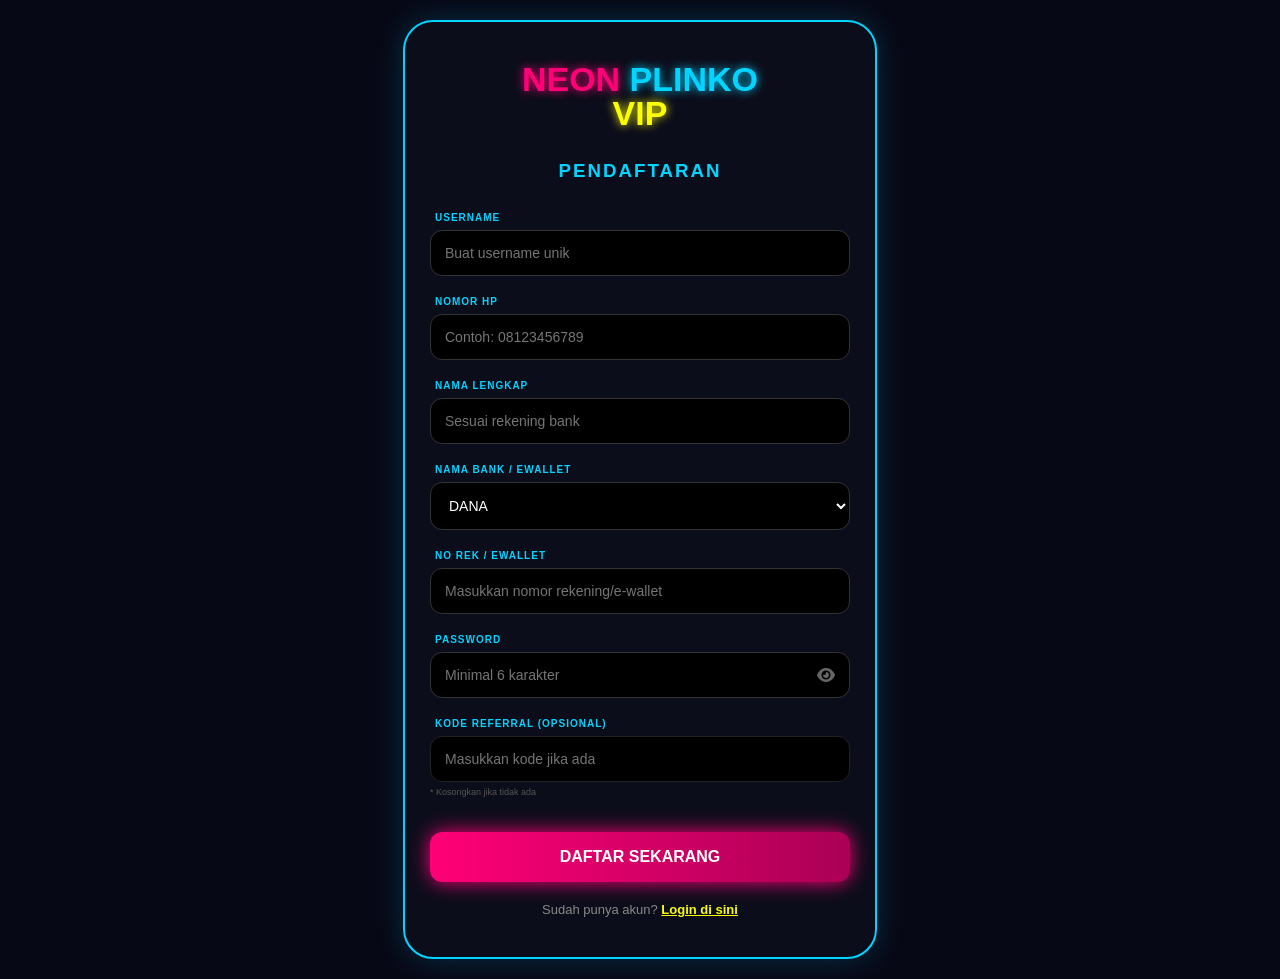
<file: index.html>
<!DOCTYPE html>
<html lang="id">
<head>
    <meta charset="UTF-8">
    <meta name="viewport" content="width=device-width, initial-scale=1.0">
    <title>NEON PLINKO VIP - AUTH</title>
    <link rel="stylesheet" href="https://cdnjs.cloudflare.com/ajax/libs/font-awesome/6.4.2/css/all.min.css">
    <style>
        :root { --pink: #ff0077; --blue: #00d4ff; --yellow: #fbff00; --bg: #070816; }
        body { background: var(--bg); color: white; font-family: 'Segoe UI', sans-serif; display: flex; justify-content: center; align-items: center; min-height: 100vh; margin: 0; padding: 20px; }
        
        .auth-card { 
            width: 100%; max-width: 420px; background: rgba(255, 255, 255, 0.02); 
            border: 2px solid var(--blue); border-radius: 30px; padding: 40px 25px;
            box-shadow: 0 0 30px rgba(0, 212, 255, 0.2); text-align: center;
        }

        .title { font-size: 34px; font-weight: 900; text-transform: uppercase; line-height: 1; margin-bottom: 30px; }
        .t-pink { color: var(--pink); text-shadow: 0 0 10px var(--pink); }
        .t-blue { color: var(--blue); text-shadow: 0 0 10px var(--blue); }
        .t-yellow { color: var(--yellow); text-shadow: 0 0 10px var(--yellow); }

        .form-group { margin-bottom: 15px; text-align: left; position: relative; }
        label { font-size: 10px; font-weight: 900; color: var(--blue); letter-spacing: 1px; margin-left: 5px; }
        
        input, select { 
            width: 100%; padding: 14px; background: #000; border: 1px solid #333; 
            border-radius: 12px; color: white; box-sizing: border-box; outline: none; 
            transition: 0.3s; font-size: 14px; margin-top: 5px;
        }
        input:focus { border-color: var(--pink); box-shadow: 0 0 10px rgba(255, 0, 119, 0.3); }

        .pass-wrapper { position: relative; }
        .toggle-pass { 
            position: absolute; right: 15px; top: 50%; transform: translateY(-50%); 
            color: #666; cursor: pointer; margin-top: 2px;
        }

        .btn-submit { 
            width: 100%; padding: 16px; background: linear-gradient(90deg, var(--pink), #aa0055); 
            border: none; border-radius: 12px; color: white; font-weight: 900; 
            cursor: pointer; text-transform: uppercase; margin-top: 20px; font-size: 16px;
            box-shadow: 0 0 20px var(--pink);
        }

        .switch-link { margin-top: 20px; font-size: 13px; color: #888; cursor: pointer; }
        .switch-link b { color: var(--yellow); text-decoration: underline; }

        .note { font-size: 9px; color: #555; margin-top: 5px; display: block; }
    </style>
</head>
<body>

    <div class="auth-card">
        <div class="title">
            <span class="t-pink">NEON</span> <span class="t-blue">PLINKO</span> <br> <span class="t-yellow">VIP</span>
        </div>

        <h3 id="form-label" style="color: var(--blue); margin-bottom: 25px; letter-spacing: 2px;">PENDAFTARAN</h3>

        <form id="main-form">
            <div class="form-group">
                <label>USERNAME</label>
                <input type="text" id="username" placeholder="Buat username unik" required>
            </div>

            <div id="extra-fields">
                <div class="form-group">
                    <label>NOMOR HP</label>
                    <input type="number" id="phone" placeholder="Contoh: 08123456789">
                </div>
                <div class="form-group">
                    <label>NAMA LENGKAP</label>
                    <input type="text" id="fullname" placeholder="Sesuai rekening bank">
                </div>
                <div class="form-group">
                    <label>NAMA BANK / EWALLET</label>
                    <select id="bank">
                        <option value="DANA">DANA</option>
                        <option value="OVO">OVO</option>
                        <option value="GOPAY">GOPAY</option>
                        <option value="BANK BCA">BANK BCA</option>
                        <option value="BANK BRI">BANK BRI</option>
                        <option value="BANK MANDIRI">BANK MANDIRI</option>
                    </select>
                </div>
                <div class="form-group">
                    <label>NO REK / EWALLET</label>
                    <input type="number" id="rekening" placeholder="Masukkan nomor rekening/e-wallet">
                </div>
            </div>

            <div class="form-group">
                <label>PASSWORD</label>
                <div class="pass-wrapper">
                    <input type="password" id="password" placeholder="Minimal 6 karakter" required>
                    <i class="fa-solid fa-eye toggle-pass" onclick="togglePassword()"></i>
                </div>
            </div>

            <div class="form-group" id="ref-group">
                <label>KODE REFERRAL (OPSIONAL)</label>
                <input type="text" id="referral_code" placeholder="Masukkan kode jika ada" style="border-color: #222;">
                <small class="note">* Kosongkan jika tidak ada</small>
            </div>

            <button type="button" class="btn-submit" onclick="processAuth()" id="btn-text">Daftar Sekarang</button>
        </form>

        <div class="switch-link" id="auth-switch" onclick="toggleMode()">
            Sudah punya akun? <b>Login di sini</b>
        </div>
    </div>

    <script src="global.js"></script>
    <script>
        let isLogin = false;

        function togglePassword() {
            const passInput = document.getElementById('password');
            const icon = document.querySelector('.toggle-pass');
            if (passInput.type === "password") {
                passInput.type = "text";
                icon.classList.replace('fa-eye', 'fa-eye-slash');
            } else {
                passInput.type = "password";
                icon.classList.replace('fa-eye-slash', 'fa-eye');
            }
        }

        function toggleMode() {
            isLogin = !isLogin;
            const extraFields = document.getElementById('extra-fields');
            const refGroup = document.getElementById('ref-group'); // Group referral
            const label = document.getElementById('form-label');
            const btnText = document.getElementById('btn-text');
            const switchLink = document.getElementById('auth-switch');

            if (isLogin) {
                extraFields.style.display = 'none';
                refGroup.style.display = 'none'; // Sembunyikan referral saat login
                label.innerText = "LOGIN MEMBER";
                btnText.innerText = "Masuk Sekarang";
                switchLink.innerHTML = "Belum punya akun? <b>Daftar Akun VIP</b>";
            } else {
                extraFields.style.display = 'block';
                refGroup.style.display = 'block'; // Tampilkan referral saat daftar
                label.innerText = "PENDAFTARAN";
                btnText.innerText = "Daftar Sekarang";
                switchLink.innerHTML = "Sudah punya akun? <b>Login di sini</b>";
            }
        }

        function processAuth() {
            const user = document.getElementById('username').value.trim();
            const pass = document.getElementById('password').value;
            const db = JSON.parse(localStorage.getItem('database_users') || "[]");

            if (user === "" || pass.length < 6) {
                alert("Username wajib diisi & Password minimal 6 karakter!");
                return;
            }

            if (isLogin) {
                // LOGIKA LOGIN
                const found = db.find(u => u.username === user && u.password === pass);
                if (found) {
                    localStorage.setItem('user_vip', found.username);
                    localStorage.setItem('user_session', found.username); // Untuk global.js
                    localStorage.setItem('full_name', found.fullname);
                    localStorage.setItem('bank_name', found.bank);
                    localStorage.setItem('acc_number', found.rekening);
                    alert("Login Berhasil! Selamat Datang.");
                    window.location.href = 'game.html';
                } else {
                    alert("Username atau Password salah!");
                }
            } else {
                // LOGIKA DAFTAR
                const phone = document.getElementById('phone').value.trim();
                const full = document.getElementById('fullname').value.trim();
                const bank = document.getElementById('bank').value;
                const rek = document.getElementById('rekening').value.trim();
                const refCode = document.getElementById('referral_code').value.trim();

                if (!phone || !full || !rek) {
                    alert("Harap lengkapi semua data pendaftaran!");
                    return;
                }

                if (db.some(u => u.username === user)) {
                    alert("Username sudah digunakan!");
                    return;
                }

                // SIMPAN KE DATABASE LOKAL
                const newUser = { 
                    username: user, 
                    password: pass, 
                    phone: phone, 
                    fullname: full, 
                    bank: bank, 
                    rekening: rek 
                };
                db.push(newUser);
                localStorage.setItem('database_users', JSON.stringify(db));

                // SESI AKTIF
                localStorage.setItem('user_vip', user);
                localStorage.setItem('user_session', user); // Digunakan reward.html
                localStorage.setItem('full_name', full);
                localStorage.setItem('bank_name', bank);
                localStorage.setItem('acc_number', rek);
                
                // PROSES REFERRAL JIKA DIISI
                if (refCode !== "" && typeof registerReferral === "function") {
                    registerReferral(user, refCode);
                }

                // Inisialisasi Saldo Permainan
                if(!localStorage.getItem('saldo_permainan')) {
                    localStorage.setItem('saldo_permainan', 0);
                }

                alert("Pendaftaran Berhasil!");
                window.location.href = 'game.html';
            }
        }
    </script>
</body>
</html>
</file>
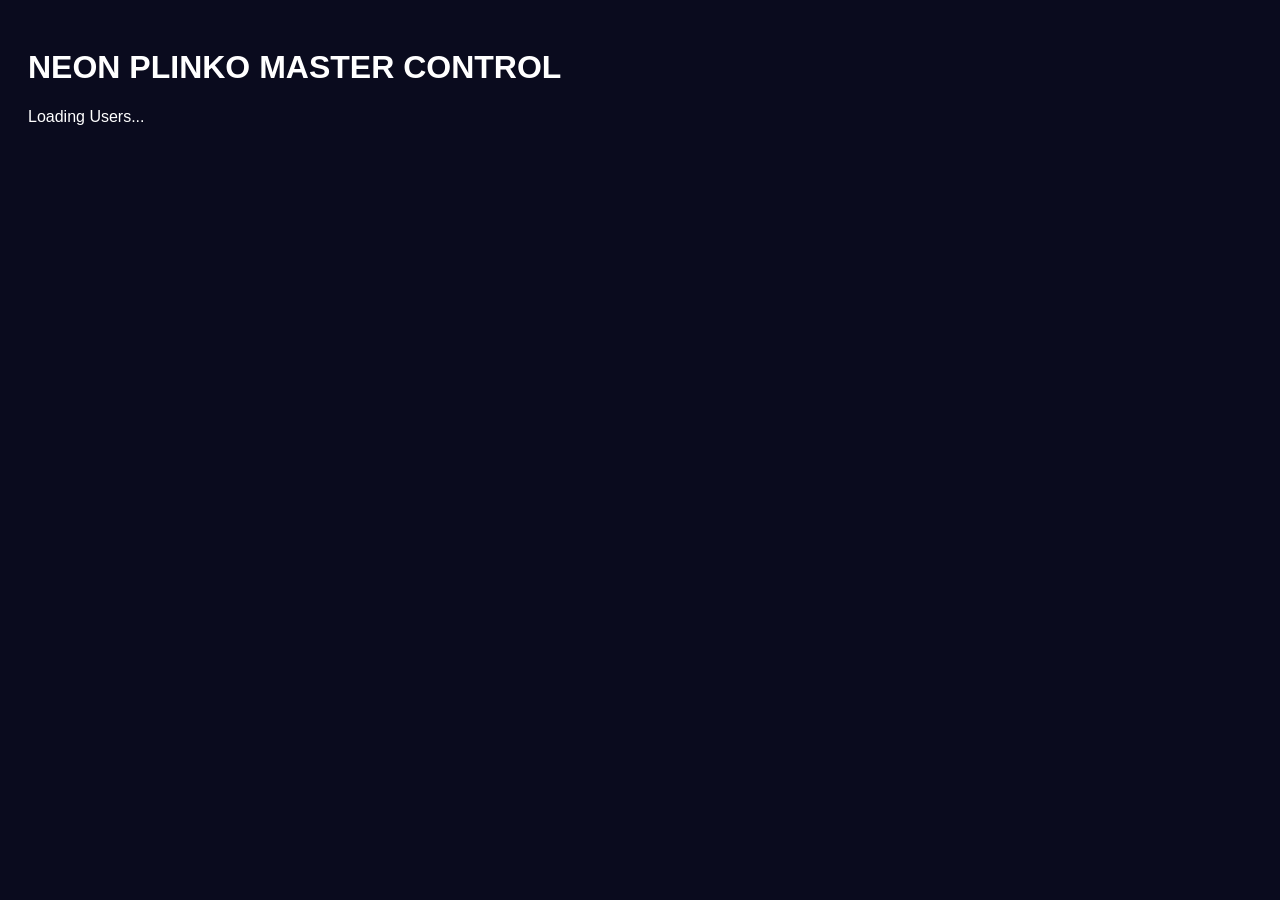
<file: admin.html>
<!DOCTYPE html>
<html>
<head>
    <title>MASTER CONTROL - NEON PLINKO</title>
    <style>
        body { background: #0a0b1e; color: white; font-family: sans-serif; padding: 20px; }
        .card { background: #161b33; border: 1px solid #00d4ff; padding: 15px; border-radius: 10px; margin-bottom: 10px; }
        .flex { display: flex; justify-content: space-between; align-items: center; }
        .status-online { color: #00ff00; font-weight: bold; }
        .status-offline { color: #ff0077; }
        input, button { padding: 8px; border-radius: 5px; border: none; }
        button { cursor: pointer; background: #00d4ff; color: black; font-weight: bold; }
        .btn-win { background: #fbff00; }
        .btn-msg { background: #ff0077; color: white; }
    </style>
</head>
<body>
    <h1>NEON PLINKO MASTER CONTROL</h1>
    <div id="user-list">Loading Users...</div>

    <script>
        const SCRIPT_URL = "https://script.google.com/macros/s/AKfycbwqQWXIJuVnkIxLvdu3kYiiRDVh7eyrsy-KU6rG1qtQClgfAzmMoclv2ULFZ_hRdE_qUg/exec",

        async function loadUsers() {
            const res = await fetch(SCRIPT_URL, {
                method: "POST",
                body: JSON.stringify({ action: "getAllUsers" })
            });
            const users = await res.json();
            const container = document.getElementById('user-list');
            container.innerHTML = "";

            users.forEach(u => {
                container.innerHTML += `
                    <div class="card">
                        <div class="flex">
                            <div>
                                <b>${u.username}</b> (${u.fullname}) <br>
                                <small>Saldo: IDR ${parseInt(u.saldo).toLocaleString()}</small> | 
                                <span class="${u.status === 'Online' ? 'status-online' : 'status-offline'}">${u.status}</span>
                            </div>
                            <div>
                                Winrate: <input type="number" step="0.1" id="wr-${u.username}" value="${u.winrate}" style="width:50px">
                                <button class="btn-win" onclick="setWinrate('${u.username}')">SET</button>
                            </div>
                        </div>
                        <hr style="border:0.1px solid #333">
                        <div class="flex">
                            <button onclick="approveTopup('${u.username}')">+ SALDO (TOPUP)</button>
                            <button class="btn-msg" onclick="sendGift('${u.username}')">KIRIM PESAN/HADIAH</button>
                        </div>
                    </div>
                `;
            });
        }

        async function setWinrate(user) {
            const val = document.getElementById('wr-'+user).value;
            await fetch(SCRIPT_URL, { method: "POST", body: JSON.stringify({ action: "setWinrate", username: user, winrate: val }) });
            alert("Winrate " + user + " diatur ke " + val);
        }

        async function approveTopup(user) {
            const jml = prompt("Masukkan jumlah Saldo yang akan dikirim ke " + user);
            if(jml) {
                await fetch(SCRIPT_URL, { method: "POST", body: JSON.stringify({ action: "approveTopup", username: user, jumlah: jml }) });
                alert("Saldo Terkirim!");
                loadUsers();
            }
        }

        async function sendGift(user) {
            const msg = prompt("Pesan untuk user:");
            const gift = prompt("Jumlah Saldo Hadiah (Isi 0 jika hanya pesan):");
            await fetch(SCRIPT_URL, { method: "POST", body: JSON.stringify({ action: "sendInbox", username: user, pesan: msg, hadiah: gift }) });
            alert("Pesan Terkirim!");
        }

        setInterval(loadUsers, 5000); // Auto Refresh tiap 5 detik untuk cek User Online
        loadUsers();
    </script>
</body>
</html>
</file>
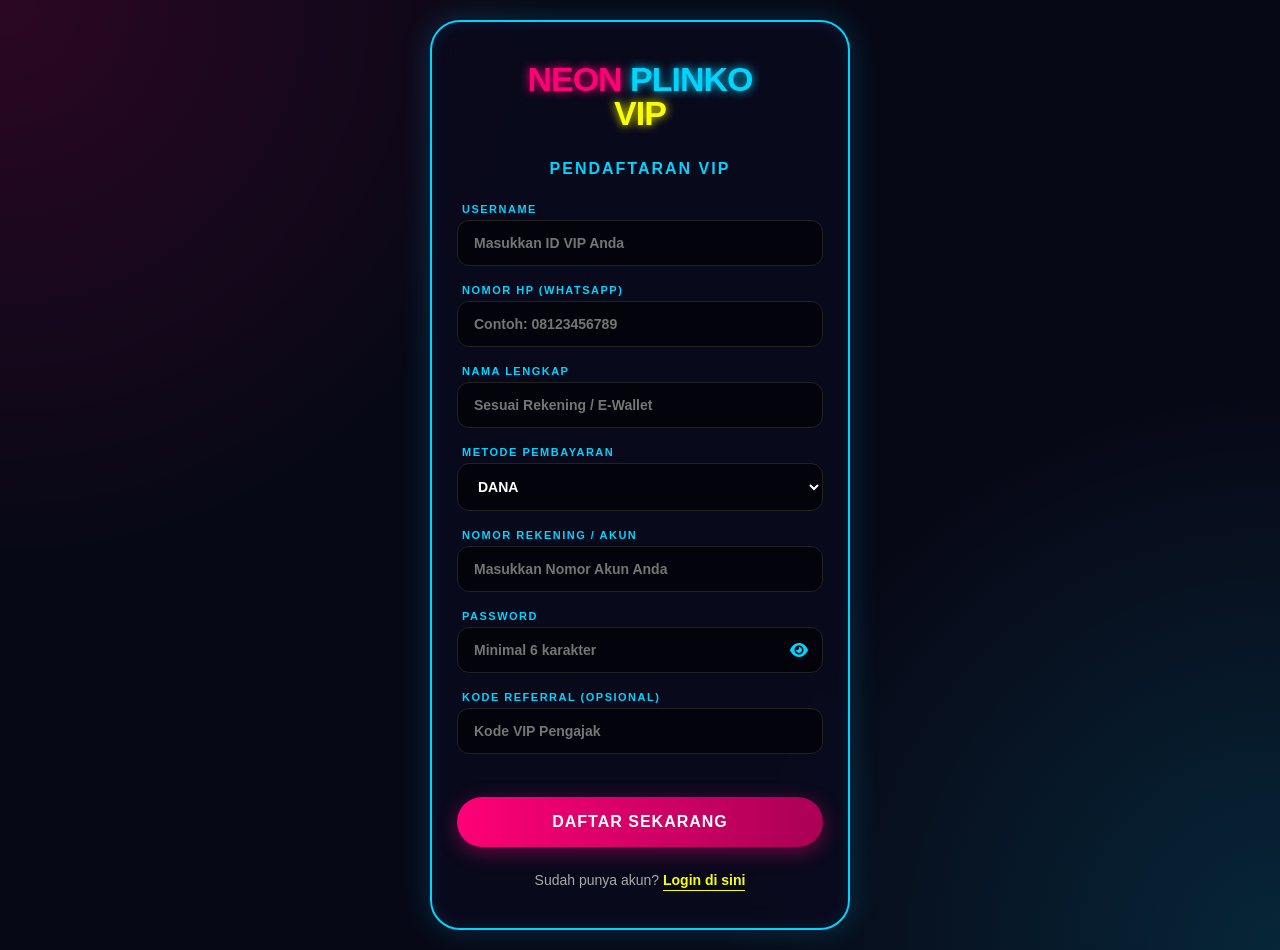
<file: auth.html>
<!DOCTYPE html>
<html lang="id">
<head>
    <meta charset="UTF-8">
    <meta name="viewport" content="width=device-width, initial-scale=1.0, maximum-scale=1.0, user-scalable=no">
    <title>NEON PLINKO VIP - AUTH</title>
    <link rel="stylesheet" href="https://cdnjs.cloudflare.com/ajax/libs/font-awesome/6.4.2/css/all.min.css">
    <style>
        :root { --pink: #ff0077; --blue: #00d4ff; --yellow: #fbff00; --bg: #070816; }
        
        * { box-sizing: border-box; -webkit-tap-highlight-color: transparent; }

        body { 
            background: var(--bg); 
            background-image: 
                radial-gradient(circle at 0% 0%, rgba(255, 0, 119, 0.15) 0%, transparent 35%),
                radial-gradient(circle at 100% 100%, rgba(0, 212, 255, 0.15) 0%, transparent 35%);
            color: white; 
            font-family: 'Segoe UI', Roboto, Helvetica, Arial, sans-serif; 
            display: flex; 
            justify-content: center; 
            align-items: center; 
            min-height: 100vh; 
            margin: 0; 
            padding: 20px; 
            overflow-x: hidden;
        }
        
        .auth-card { 
            width: 100%; 
            max-width: 420px; 
            background: rgba(10, 11, 30, 0.8); 
            border: 2px solid var(--blue); 
            border-radius: 30px; 
            padding: 40px 25px;
            box-shadow: 0 0 30px rgba(0, 212, 255, 0.2), inset 0 0 15px rgba(0, 212, 255, 0.1);
            text-align: center;
            backdrop-filter: blur(15px);
            animation: fadeIn 0.6s ease-out;
        }

        @keyframes fadeIn { from { opacity: 0; transform: translateY(20px); } to { opacity: 1; transform: translateY(0); } }

        .title { font-size: 34px; font-weight: 900; text-transform: uppercase; line-height: 1; margin-bottom: 30px; letter-spacing: -1px; }
        .t-pink { color: var(--pink); text-shadow: 0 0 10px var(--pink); }
        .t-blue { color: var(--blue); text-shadow: 0 0 10px var(--blue); }
        .t-yellow { color: var(--yellow); text-shadow: 0 0 10px var(--yellow); }

        .form-group { margin-bottom: 18px; text-align: left; position: relative; }
        label { font-size: 11px; font-weight: 900; color: var(--blue); letter-spacing: 1.5px; margin-left: 5px; text-transform: uppercase; display: block; margin-bottom: 5px; }
        
        input, select { 
            width: 100%; padding: 14px 16px; background: rgba(0, 0, 0, 0.6); border: 1px solid #222; 
            border-radius: 12px; color: white; outline: none; 
            transition: 0.3s; font-size: 14px; font-weight: 600;
        }
        input:focus { border-color: var(--pink); box-shadow: 0 0 15px rgba(255, 0, 119, 0.3); background: rgba(0,0,0,0.8); }

        .pass-wrapper { position: relative; }
        .toggle-pass { 
            position: absolute; right: 15px; top: 50%; transform: translateY(-50%); 
            color: var(--blue); cursor: pointer; transition: 0.2s;
        }
        .toggle-pass:hover { color: var(--pink); }

        .btn-submit { 
            width: 100%; padding: 16px; background: linear-gradient(90deg, var(--pink), #aa0055); 
            border: none; border-radius: 50px; color: white; font-weight: 900; 
            cursor: pointer; text-transform: uppercase; margin-top: 25px; font-size: 16px;
            box-shadow: 0 5px 20px rgba(255, 0, 119, 0.4); transition: 0.3s;
            letter-spacing: 1px;
        }
        .btn-submit:hover { transform: translateY(-2px); box-shadow: 0 8px 25px rgba(255, 0, 119, 0.6); }
        .btn-submit:active { transform: scale(0.96); }

        .switch-link { margin-top: 25px; font-size: 14px; color: #aaa; cursor: pointer; transition: 0.3s; }
        .switch-link b { color: var(--yellow); text-decoration: none; border-bottom: 1px solid var(--yellow); padding-bottom: 2px; }
        .switch-link:hover { color: #fff; }

        #loading-overlay {
            position: fixed; top: 0; left: 0; width: 100%; height: 100%;
            background: rgba(7, 8, 22, 0.9); display: none; flex-direction: column;
            justify-content: center; align-items: center; z-index: 2000000;
            backdrop-filter: blur(5px);
        }
        .spinner {
            width: 60px; height: 60px; border: 4px solid rgba(0, 212, 255, 0.1);
            border-top: 4px solid var(--blue); border-right: 4px solid var(--pink); border-radius: 50%;
            animation: spin 0.8s linear infinite;
        }
        @keyframes spin { 0% { transform: rotate(0deg); } 100% { transform: rotate(360deg); } }
        
        .hidden { display: none; }
    </style>
</head>
<body>

    <div id="loading-overlay">
        <div class="spinner"></div>
        <p style="margin-top: 20px; color: var(--blue); font-weight: 900; letter-spacing: 3px; font-size: 12px; text-transform: uppercase;">Mengakses Database...</p>
    </div>

    <div class="auth-card">
        <div class="title">
            <span class="t-pink">NEON</span> <span class="t-blue">PLINKO</span> <br> <span class="t-yellow">VIP</span>
        </div>

        <h3 id="form-label" style="color: var(--blue); margin-bottom: 25px; letter-spacing: 2px; font-weight: 900; text-transform: uppercase; font-size: 16px;">PENDAFTARAN VIP</h3>

        <form id="auth-form">
            <div class="form-group">
                <label>USERNAME</label>
                <input type="text" id="username" placeholder="Masukkan ID VIP Anda" autocomplete="username">
            </div>

            <div id="extra-fields">
                <div class="form-group">
                    <label>NOMOR HP (WHATSAPP)</label>
                    <input type="number" id="phone" placeholder="Contoh: 08123456789">
                </div>
                <div class="form-group">
                    <label>NAMA LENGKAP</label>
                    <input type="text" id="fullname" placeholder="Sesuai Rekening / E-Wallet">
                </div>
                <div class="form-group">
                    <label>METODE PEMBAYARAN</label>
                    <select id="bank">
                        <option value="DANA">DANA</option>
                        <option value="OVO">OVO</option>
                        <option value="GOPAY">GOPAY</option>
                        <option value="BCA">BANK BCA</option>
                        <option value="BRI">BANK BRI</option>
                        <option value="MANDIRI">BANK MANDIRI</option>
                    </select>
                </div>
                <div class="form-group">
                    <label>NOMOR REKENING / AKUN</label> 
                    <input type="number" id="rekening" placeholder="Masukkan Nomor Akun Anda">
                </div>
            </div>

            <div class="form-group">
                <label>PASSWORD</label>
                <div class="pass-wrapper">
                    <input type="password" id="password" placeholder="Minimal 6 karakter" autocomplete="current-password">
                    <i class="fa-solid fa-eye toggle-pass" onclick="togglePassword()"></i>
                </div>
            </div>

            <div class="form-group" id="ref-group">
                <label>KODE REFERRAL (OPSIONAL)</label>
                <input type="text" id="referral_code" placeholder="Kode VIP Pengajak">
            </div>

            <button type="button" class="btn-submit" onclick="processAuth()" id="btn-text">Daftar Sekarang</button>
        </form>

        <div class="switch-link" id="auth-switch" onclick="toggleMode()">Sudah punya akun? <b>Login di sini</b></div>
    </div>

    <script src="global.js"></script>
    <script>
        let isLogin = false;

        function togglePassword() {
            const passInput = document.getElementById('password');
            const icon = document.querySelector('.toggle-pass');
            if (passInput.type === "password") {
                passInput.type = "text";
                icon.classList.replace('fa-eye', 'fa-eye-slash');
            } else {
                passInput.type = "password";
                icon.classList.replace('fa-eye-slash', 'fa-eye');
            }
        }

        function toggleMode() {
            isLogin = !isLogin;
            const extra = document.getElementById('extra-fields');
            const ref = document.getElementById('ref-group'); 
            const label = document.getElementById('form-label');
            const btn = document.getElementById('btn-text');
            const sw = document.getElementById('auth-switch');

            if (isLogin) {
                extra.classList.add('hidden');
                ref.classList.add('hidden'); 
                label.innerText = "LOGIN MEMBER VIP";
                btn.innerText = "Masuk Sekarang";
                sw.innerHTML = "Belum punya akun? <b>Daftar Akun VIP</b>";
            } else {
                extra.classList.remove('hidden');
                ref.classList.remove('hidden'); 
                label.innerText = "PENDAFTARAN VIP";
                btn.innerText = "Daftar Sekarang";
                sw.innerHTML = "Sudah punya akun? <b>Login di sini</b>";
            }
        }

        async function processAuth() {
            const user = document.getElementById('username').value.trim();
            const pass = document.getElementById('password').value.trim();
            const loader = document.getElementById('loading-overlay');

            if (user === "" || pass.length < 6) {
                showNeonAlert("Username dan Password (min 6 karakter) wajib diisi!", "DATA TIDAK LENGKAP");
                return;
            }

            loader.style.display = 'flex';

            try {
                if (isLogin) {
                    await handleLogin(user, pass);
                    loader.style.display = 'none';
                } else {
                    // --- MODE REGISTER (VERSI FIX) ---
                    const phoneVal = document.getElementById('phone').value.trim();
                    const fullVal = document.getElementById('fullname').value.trim();
                    const bankVal = document.getElementById('bank').value;
                    const rekVal = document.getElementById('rekening').value.trim();

                    if (!phoneVal || !fullVal || !rekVal) {
                        loader.style.display = 'none';
                        showNeonAlert("Mohon lengkapi semua data pendaftaran!", "PERINGATAN");
                        return;
                    }

                    // Pastikan payload ini sesuai dengan variabel di App Script
                    const result = await callCloud({
                        action: "register",
                        username: user,    // Harus 'username'
                        phone: phoneVal,   // Harus 'phone'
                        fullname: fullVal, // Harus 'fullname'
                        bank: bankVal,     // Harus 'bank'
                        rekening: rekVal,  // Harus 'rekening'
                        password: pass     // Harus 'password'
                    });
                    
                    loader.style.display = 'none';
                    
                    if (result && result.result === "SUCCESS") {
                        localStorage.setItem('user_session', user);
                        localStorage.setItem('user_fullname', fullVal);
                        localStorage.setItem('saldo', 0);
                        
                        showNeonAlert("Akun VIP Berhasil Dibuat!", "SUKSES");
                        setTimeout(() => { window.location.href = "game.html"; }, 2000);
                    } else if (result && result.result === "EXISTS") {
                        showNeonAlert("Username sudah digunakan, coba yang lain.", "ID TIDAK TERSEDIA");
                    } else {
                        showNeonAlert("Gagal mendaftar ke server. Coba beberapa saat lagi.", "ERROR SYSTEM");
                    }
                }
            } catch (error) {
                loader.style.display = 'none';
                console.error("Auth Error:", error);
                showNeonAlert("Gagal terhubung ke database. Cek koneksi internet Anda.", "KONEKSI BERMASALAH");
            }
        }

        window.onload = () => {
            const urlParams = new URLSearchParams(window.location.search);
            const refCode = urlParams.get('ref');
            if(refCode) {
                document.getElementById('referral_code').value = refCode;
            }
        };
    </script>
</body>
</html>
</file>
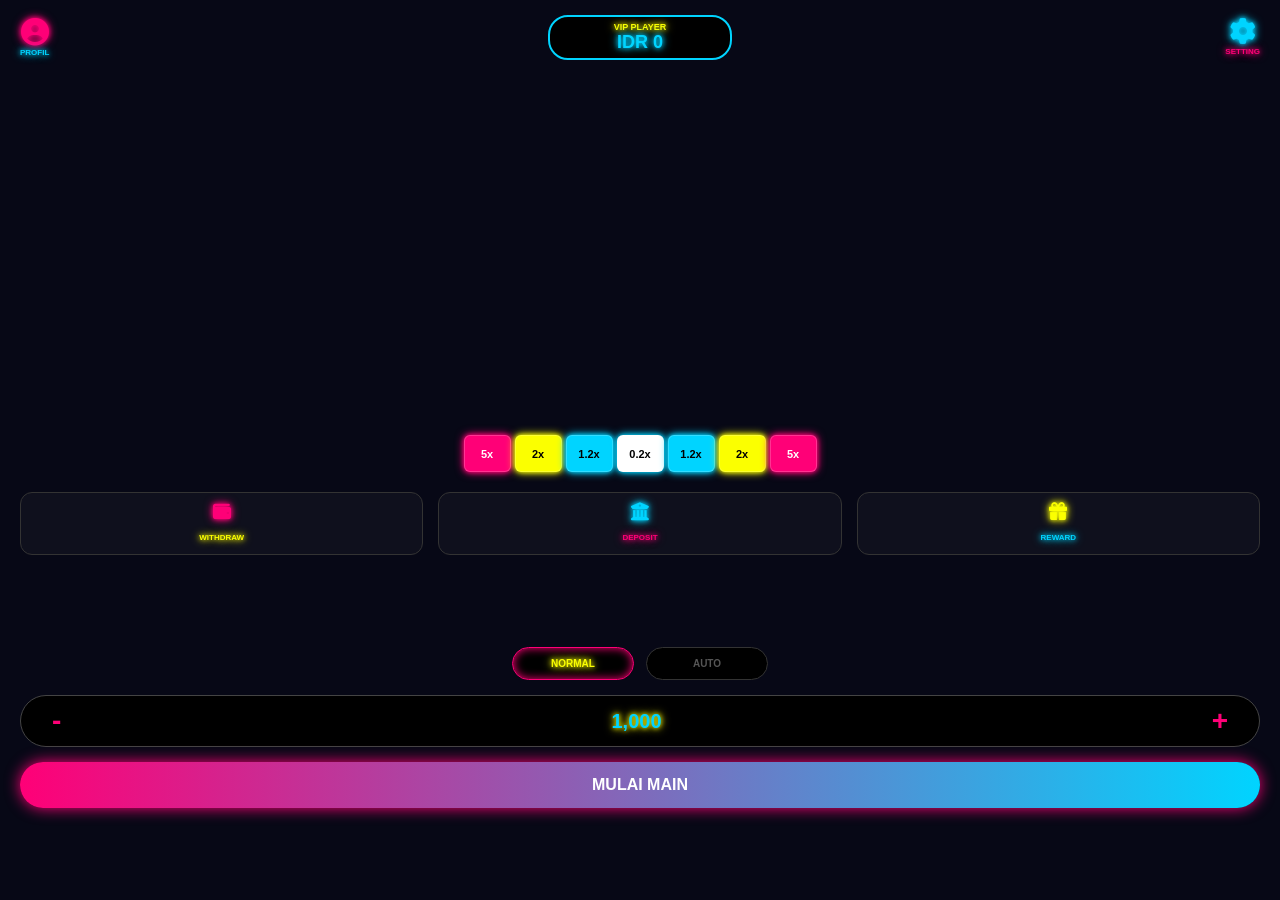
<file: game.html>
<!DOCTYPE html>
<html lang="id">
<head>
    <meta charset="UTF-8">
    <meta name="viewport" content="width=device-width, initial-scale=1.0, maximum-scale=1.0, user-scalable=no">
    <title>NEON PLINKO VIP</title>
    <link rel="stylesheet" href="https://cdnjs.cloudflare.com/ajax/libs/font-awesome/6.4.2/css/all.min.css">
    <style>
        :root { 
            --pink: #ff0077; --blue: #00d4ff; --yellow: #fbff00; --bg: #070816; 
            --pink-neon: 0 0 5px var(--pink), 0 0 10px var(--pink);
            --blue-neon: 0 0 5px var(--blue), 0 0 10px var(--blue);
            --yellow-neon: 0 0 5px var(--yellow), 0 0 10px var(--yellow);
        }
        
        body { 
            background: var(--bg); 
            color: white; 
            font-family: 'Segoe UI', Roboto, Helvetica, Arial, sans-serif; 
            margin: 0; 
            overflow: hidden; 
            height: 100vh; 
            display: flex; 
            flex-direction: column;
        }

        .neon-p { color: var(--pink); text-shadow: var(--pink-neon); }
        .neon-b { color: var(--blue); text-shadow: var(--blue-neon); }
        .neon-y { color: var(--yellow); text-shadow: var(--yellow-neon); }
        
        .header { display: flex; justify-content: center; align-items: center; padding: 15px 10px; position: relative; z-index: 100; background: var(--bg); flex-shrink: 0; }
        
        .prof-container { position: absolute; left: 20px; display: flex; flex-direction: column; align-items: center; cursor: pointer; -webkit-tap-highlight-color: transparent; }
        .prof-link { font-size: 28px; color: var(--pink); text-shadow: var(--pink-neon); }
        .prof-text { font-size: 8px; font-weight: 900; margin-top: 2px; color: var(--blue); text-shadow: var(--blue-neon); }

        .settings-container { position: absolute; right: 20px; display: flex; flex-direction: column; align-items: center; cursor: pointer; -webkit-tap-highlight-color: transparent; }
        .settings-link { font-size: 26px; color: var(--blue); text-shadow: var(--blue-neon); }
        .settings-text { font-size: 8px; font-weight: 900; margin-top: 2px; color: var(--pink); text-shadow: var(--pink-neon); }

        .balance-box { background: #000; border: 2px solid var(--blue); border-radius: 20px; padding: 5px 20px; text-align: center; min-width: 140px; }
        #display-saldo { font-size: 18px; font-weight: 900; }

        #game-container { position: relative; width: 100%; height: 350px; flex-shrink: 0; margin-top: 5px; overflow: hidden; }
        
        .peg { position: absolute; width: 8px; height: 8px; background: #fff; border-radius: 50%; transform: translate(-50%, -50%); box-shadow: 0 0 10px #fff, 0 0 20px var(--blue); z-index: 5; }

        .ball { position: absolute; width: 14px; height: 14px; background: radial-gradient(circle at 30% 30%, var(--pink), #900); border-radius: 50%; box-shadow: 0 0 15px var(--pink); z-index: 10; transform: translate(-50%, -50%); pointer-events: none; will-change: left, top; }

        .multipliers { display: flex; justify-content: center; gap: 4px; padding: 0 5px; margin-top: 5px; z-index: 80; flex-shrink: 0; }
        .slot { flex: 1; max-width: 45px; height: 35px; display: flex; align-items: center; justify-content: center; border-radius: 6px; font-size: 11px; font-weight: 900; border: 1px solid rgba(255,255,255,0.2); transition: transform 0.1s, background 0.2s; }
        .m-pink { background: var(--pink); box-shadow: var(--pink-neon); }
        .m-yellow { background: var(--yellow); color: black; box-shadow: var(--yellow-neon); }
        .m-blue { background: var(--blue); color: black; box-shadow: var(--blue-neon); }

        .nav-grid { display: grid; grid-template-columns: 1fr 1fr 1fr; gap: 15px; padding: 0 20px; margin-top: 20px; flex-shrink: 0; }
        .btn-nav { background: rgba(255,255,255,0.03); border: 1px solid #333; padding: 10px 5px; border-radius: 12px; text-align: center; cursor: pointer; -webkit-tap-highlight-color: transparent; }
        .btn-nav i { font-size: 18px; margin-bottom: 5px; display: block; }
        .btn-nav span { font-size: 8px; font-weight: 900; }

        .play-area { text-align: center; padding: 10px 20px; flex-grow: 1; display: flex; flex-direction: column; justify-content: center; gap: 15px; }
        
        .mode-toggles { display: flex; justify-content: center; gap: 12px; }
        .toggle { flex: 1; max-width: 120px; padding: 10px 0; border-radius: 20px; font-size: 10px; font-weight: 900; cursor: pointer; border: 1px solid #333; background: #000; color: #555; -webkit-tap-highlight-color: transparent; }
        .toggle.active { border-color: var(--pink); color: var(--yellow); text-shadow: var(--yellow-neon); box-shadow: inset 0 0 10px var(--pink); }
        
        .bet-selector { display: flex; align-items: center; justify-content: space-between; background: #000; border-radius: 50px; padding: 8px 25px; border: 1px solid #444; width: 100%; box-sizing: border-box; }
        .btn-main { width: 100%; padding: 14px; border-radius: 50px; border: none; font-weight: 900; font-size: 16px; text-transform: uppercase; cursor: pointer; background: linear-gradient(90deg, var(--pink), var(--blue)); color: white; -webkit-tap-highlight-color: transparent; box-shadow: 0 0 15px var(--pink); }

        #score-board { position: absolute; left: 10px; top: 120px; width: 90px; display: flex; flex-direction: column; gap: 6px; z-index: 50; pointer-events: none; }
        .score-item { background: rgba(0,0,0,0.85); border: 1px solid var(--blue); font-size: 9px; padding: 6px; border-radius: 6px; text-align: center; font-weight: 900; color: var(--yellow); text-shadow: var(--yellow-neon); animation: popupIn 0.3s ease-out; overflow: hidden; white-space: nowrap; transition: opacity 0.5s ease; }
        @keyframes popupIn { from { transform: translateX(-100%); opacity: 0; } to { transform: translateX(0); opacity: 1; } }
        
        .win-popup { position: absolute; font-weight: 900; color: var(--yellow); text-shadow: var(--yellow-neon); pointer-events: none; z-index: 1000; animation: floatUp 1s ease-out forwards; font-size: 24px; }
        @keyframes floatUp { 0% { transform: translateY(0); opacity: 0; } 20% { opacity: 1; } 100% { transform: translateY(-80px); opacity: 0; } }

        /* Pop-up modal (fallback jika tidak ada dari global.js) */
        #neon-overlay { position: fixed; top: 0; left: 0; width: 100%; height: 100%; background: rgba(0,0,0,0.85); backdrop-filter: blur(5px); display: none; justify-content: center; align-items: center; z-index: 9999; }
        .neon-modal { background: #0d0f26; border: 2px solid var(--pink); border-radius: 20px; padding: 25px; width: 80%; text-align: center; box-shadow: 0 0 30px var(--pink); }
    </style>
</head>
<body>

    <div id="score-board"></div>
    <div id="neon-overlay">
        <div class="neon-modal">
            <h2 id="modal-title" class="neon-p">INFO</h2>
            <p id="modal-msg" class="neon-b"></p>
            <button class="neon-btn" style="background:var(--blue); border:none; padding:12px; width:100%; border-radius:50px; font-weight:900; margin-top:15px;" onclick="closeNeonModal()">OK</button>
        </div>
    </div>

    <div class="header">
        <div class="prof-container" onclick="location.href='profil.html'">
            <i class="fa-solid fa-circle-user prof-link"></i>
            <span class="prof-text">PROFIL</span>
        </div>

        <div class="balance-box">
            <span id="tier-name" class="neon-y" style="font-size: 9px; font-weight: 900; display: block;">VIP PLAYER</span>
            <span id="display-saldo" class="neon-b">IDR 0</span>
        </div>

        <div class="settings-container" onclick="location.href='settings.html'">
            <i class="fa-solid fa-gear settings-link"></i>
            <span class="settings-text">SETTING</span>
        </div>
    </div>

    <div id="game-container"></div>

    <div class="multipliers" id="multi-row">
        <div class="slot m-pink">5x</div>
        <div class="slot m-yellow">2x</div>
        <div class="slot m-blue">1.2x</div>
        <div class="slot m-blue" style="background:#fff; color:#000;">0.2x</div>
        <div class="slot m-blue">1.2x</div>
        <div class="slot m-yellow">2x</div>
        <div class="slot m-pink">5x</div>
    </div>

    <div class="nav-grid">
        <div class="btn-nav" onclick="location.href='withdraw.html'"><i class="fa-solid fa-wallet neon-p"></i><span class="neon-y">WITHDRAW</span></div>
        <div class="btn-nav" onclick="location.href='deposit.html'"><i class="fa-solid fa-building-columns neon-b"></i><span class="neon-p">DEPOSIT</span></div>
        <div class="btn-nav" onclick="location.href='reward.html'"><i class="fa-solid fa-gift neon-y"></i><span class="neon-b">REWARD</span></div>
    </div>

    <div class="play-area">
        <div class="mode-toggles">
            <div id="btn-normal" class="toggle active" onclick="setMode('normal')">NORMAL</div>
            <div id="btn-auto" class="toggle" onclick="setMode('auto')">AUTO</div>
        </div>
        
        <div class="bet-selector">
            <button style="background:none; border:none; color:var(--pink); font-size: 28px; font-weight: 900; cursor: pointer;" onclick="changeBet(-1)">-</button>
            <div id="current-bet" class="neon-y" style="font-size: 20px; font-weight: 900; color:var(--blue);">1,000</div>
            <button style="background:none; border:none; color:var(--pink); font-size: 28px; font-weight: 900; cursor: pointer;" onclick="changeBet(1)">+</button>
        </div>
        
        <button class="btn-main" id="play-btn" onclick="handlePlay()">MULAI MAIN</button>
    </div>

    <script src="global.js"></script>
    <script>
        // --- KONFIGURASI URL SCRIPT ---
        const SCRIPT_URL = "https://script.google.com/macros/s/AKfycbwqQWXIJuVnkIxLvdu3kYiiRDVh7eyrsy-KU6rG1qtQClgfAzmMoclv2ULFZ_hRdE_qUg/exec";

        // --- UPDATE TAMPILAN SALDO ---
        function updateSaldoDisplay() {
            if (typeof updateSaldo === 'function') {
                updateSaldo(0); // Fungsi dari global.js
            } else {
                const currentSaldo = Number(localStorage.getItem('saldo') || 0);
                const saldoEl = document.getElementById('display-saldo');
                if (saldoEl) {
                    saldoEl.innerText = 'IDR ' + currentSaldo.toLocaleString('id-ID');
                }
            }
        }

        // --- SINKRONISASI SERVER ---
        let isSyncing = false;
        async function syncSaldoRealtime() {
            if (isSyncing) return;
            const username = localStorage.getItem('user_session');
            if (!username) return;
            isSyncing = true;
            try {
                const response = await fetch(SCRIPT_URL, {
                    method: "POST",
                    body: JSON.stringify({ action: "getUserData", username: username })
                });
                const data = await response.json();
                if (data && data.saldo !== undefined) {
                    localStorage.setItem('saldo', data.saldo);
                    updateSaldoDisplay();
                    if(data.tier) document.getElementById('tier-name').innerText = data.tier + " PLAYER";
                }
            } catch (e) { console.error("Sync Error:", e); } 
            finally { isSyncing = false; }
        }

        // Jalankan sinkronisasi secara reguler
        setInterval(syncSaldoRealtime, 10000);

        // --- GAME LOGIC & VARIABLES ---
        let winChance = 0.35; 
        const container = document.getElementById('game-container');
        const bets = [400, 600, 800, 1000, 1200, 1400, 1600, 1800, 2000, 4000, 6000, 8000, 10000, 12000, 16000, 18000, 20000];
        let betIdx = 3; 
        let isAuto = false;
        let autoInterval = null;
        let pegLocations = [];
        let activeBalls = []; // Menyimpan bola aktif untuk simulasi tabrakan
        const slots = [5, 2, 1.2, 0.2, 1.2, 2, 5];

        function initPegs() {
            container.innerHTML = '';
            pegLocations = [];
            const rows = 9; 
            const centerX = container.offsetWidth / 2;
            for (let r = 2; r <= rows; r++) {
                for (let i = 0; i < r; i++) {
                    const peg = document.createElement('div');
                    peg.className = 'peg';
                    const xSpace = 46; 
                    const ySpace = 32; 
                    const x = centerX + (i - (r - 1) / 2) * xSpace; 
                    const y = r * ySpace; 
                    peg.style.left = x + 'px';
                    peg.style.top = y + 'px';
                    container.appendChild(peg);
                    pegLocations.push({ x: x, y: y });
                }
            }
        }

        // TAMPILAN AWAL
        window.addEventListener('load', () => {
            initPegs();
            updateSaldoDisplay();
            syncSaldoRealtime();
        });

        // Tampilkan peringatan, panggil global.js jika tersedia
        function showNeonModal(msg) { 
            if(typeof showNeonAlert === 'function') {
                showNeonAlert(msg, "VIP INFO");
            } else {
                document.getElementById('modal-msg').innerText = msg; 
                document.getElementById('neon-overlay').style.display = 'flex'; 
            }
        }
        function closeNeonModal() { document.getElementById('neon-overlay').style.display = 'none'; }
        
        function changeBet(d) { 
            betIdx = Math.max(0, Math.min(bets.length-1, betIdx+d)); 
            document.getElementById('current-bet').innerText = bets[betIdx].toLocaleString(); 
        }

        function setMode(m) {
            isAuto = (m === 'auto');
            clearInterval(autoInterval);
            document.getElementById('btn-normal').classList.toggle('active', !isAuto);
            document.getElementById('btn-auto').classList.toggle('active', isAuto);
            document.getElementById('play-btn').innerText = isAuto ? "STOP AUTO" : "MULAI MAIN";
            if(isAuto) startAuto();
        }

        function handlePlay() { if (isAuto) setMode('normal'); else dropBall(); }
        
        // Mode auto dipercepat agar jeda antar bola lebih rapat
        function startAuto() { dropBall(); autoInterval = setInterval(() => { if(isAuto) dropBall(); }, 400); }

        function addScoreBoard(amount) {
            const board = document.getElementById('score-board');
            const item = document.createElement('div');
            item.className = 'score-item';
            item.innerText = 'WIN ' + amount.toLocaleString();
            board.prepend(item);
            
            // Batasi hanya 3 baris
            if (board.children.length > 3) board.removeChild(board.lastChild);

            // Hilangkan otomatis setelah 3 detik
            setTimeout(() => {
                if(board.contains(item)) {
                    item.style.opacity = '0';
                    setTimeout(() => { if(board.contains(item)) item.remove(); }, 500);
                }
            }, 3000);
        }

        async function processGameResult(multiplierValue) {
            const user = localStorage.getItem('user_session');
            const bet = bets[betIdx];
            try {
                const response = await fetch(SCRIPT_URL, {
                    method: 'POST',
                    body: JSON.stringify({ action: 'playGame', username: user, betAmount: bet, multiplier: multiplierValue })
                });
                const res = await response.json();
                if (res.result === "SUCCESS") {
                    localStorage.setItem('saldo', res.newSaldo);
                    updateSaldoDisplay();
                    return res.winAmount;
                } else if (res.result === "INSUFFICIENT") {
                    setMode('normal'); 
                    showNeonModal("Saldo tidak cukup!");
                }
            } catch (e) { console.error("API Error"); }
            return 0;
        }

        function dropBall() {
            const currentSaldo = Number(localStorage.getItem('saldo') || 0);
            const bet = Number(bets[betIdx]);
            
            if (currentSaldo < bet) { 
                setMode('normal'); 
                showNeonModal("Saldo Tidak Cukup!"); 
                return; 
            }

            // Gunakan fungsi updateSaldo dari global.js untuk memotong saldo lokal
            if (typeof updateSaldo === 'function') {
                updateSaldo(-bet);
            } else {
                localStorage.setItem('saldo', currentSaldo - bet);
                updateSaldoDisplay();
            }

            const ballEl = document.createElement('div');
            ballEl.className = 'ball';
            container.appendChild(ballEl);

            let startOffset = (Math.random() - 0.5) * 10;
            if (Math.random() < winChance) startOffset = Math.random() > 0.5 ? 25 : -25;

            // Objek bola untuk menampung data posisi & kecepatan
            let ball = { 
                id: Date.now() + Math.random(), 
                el: ballEl, 
                x: container.offsetWidth / 2 + startOffset, 
                y: 10, 
                vx: (Math.random() - 0.5) * 2, 
                vy: 0 
            };
            
            // Atur posisi awal langsung agar tidak ada kedipan di pojok layar
            ball.el.style.left = ball.x + 'px';
            ball.el.style.top = ball.y + 'px';
            
            activeBalls.push(ball);

            // Variabel fisika yang diperbarui
            const gravity = 0.8; 
            const friction = 0.99; 
            const bounce = 0.5; 

            const moveBall = setInterval(() => {
                ball.vy += gravity; 
                ball.vx *= friction; 
                ball.x += ball.vx; 
                ball.y += ball.vy;

                // Memantul pada paku (pegs)
                pegLocations.forEach(p => {
                    const dx = ball.x - p.x; const dy = ball.y - p.y;
                    const dist = Math.sqrt(dx*dx + dy*dy);
                    if (dist < 11) {
                        const angle = Math.atan2(dy, dx);
                        const speed = Math.sqrt(ball.vx*ball.vx + ball.vy*ball.vy);
                        // Membuat pantulan lebih memencar natural
                        ball.vx = Math.cos(angle) * speed * bounce + (Math.random()-0.5) * 3.5;
                        ball.vy = Math.sin(angle) * speed * bounce;
                        ball.x = p.x + Math.cos(angle) * 11.5; 
                        ball.y = p.y + Math.sin(angle) * 11.5;
                    }
                });

                // Tabrakan antar bola
                activeBalls.forEach(otherBall => {
                    if (otherBall.id !== ball.id) {
                        let dx = ball.x - otherBall.x;
                        let dy = ball.y - otherBall.y;
                        let dist = Math.sqrt(dx*dx + dy*dy);
                        if (dist < 14 && dist > 0) { // 14 adalah ukuran diameter bola (radius 7 * 2)
                            let angle = Math.atan2(dy, dx);
                            let overlap = 14 - dist;
                            // Saling mendorong
                            ball.x += Math.cos(angle) * overlap / 2;
                            ball.y += Math.sin(angle) * overlap / 2;
                            // Transfer momentum
                            let tempVx = ball.vx; let tempVy = ball.vy;
                            ball.vx = otherBall.vx * 0.8; ball.vy = otherBall.vy * 0.8;
                            otherBall.vx = tempVx * 0.8; otherBall.vy = tempVy * 0.8;
                        }
                    }
                });

                // Batas dinding kiri & kanan
                if (ball.x < 10) { ball.x = 10; ball.vx *= -0.6; }
                if (ball.x > container.offsetWidth - 10) { ball.x = container.offsetWidth - 10; ball.vx *= -0.6; }
                
                ball.el.style.left = ball.x + 'px'; 
                ball.el.style.top = ball.y + 'px';

                // Kondisi bola masuk kotak pengali (y > 345)
                if (ball.y > 345) {
                    clearInterval(moveBall);
                    // Langsung hapus bola secara visual & dari array agar tidak menumpuk
                    ball.el.remove();
                    activeBalls = activeBalls.filter(b => b.id !== ball.id);

                    const containerRect = container.getBoundingClientRect();
                    const slotsEls = document.querySelectorAll('.slot');
                    let finalSlot = -1; 
                    
                    slotsEls.forEach((s, index) => {
                        const sRect = s.getBoundingClientRect();
                        const ballGlobalX = ball.x + containerRect.left;
                        if (ballGlobalX >= sRect.left && ballGlobalX <= sRect.right) {
                            finalSlot = index;
                            s.style.transform = "scale(1.15)"; s.style.filter = "brightness(1.5)";
                            setTimeout(() => { s.style.transform = "scale(1)"; s.style.filter = "brightness(1)"; }, 200);
                        }
                    });

                    if (finalSlot !== -1) {
                        // Jalankan proses ke server tanpa mem-block animasi menggunakan .then
                        processGameResult(slots[finalSlot]).then(winAmount => {
                            if (winAmount > 0) {
                                addScoreBoard(winAmount);
                                const p = document.createElement('div');
                                p.className = 'win-popup';
                                p.innerText = `+${winAmount.toLocaleString()}`;
                                p.style.left = ball.x + 'px'; p.style.top = '280px';
                                document.body.appendChild(p);
                                setTimeout(() => p.remove(), 1000);
                            }
                        });
                    }
                }
            }, 18);
        }
    </script>
</body>
</html>
</file>
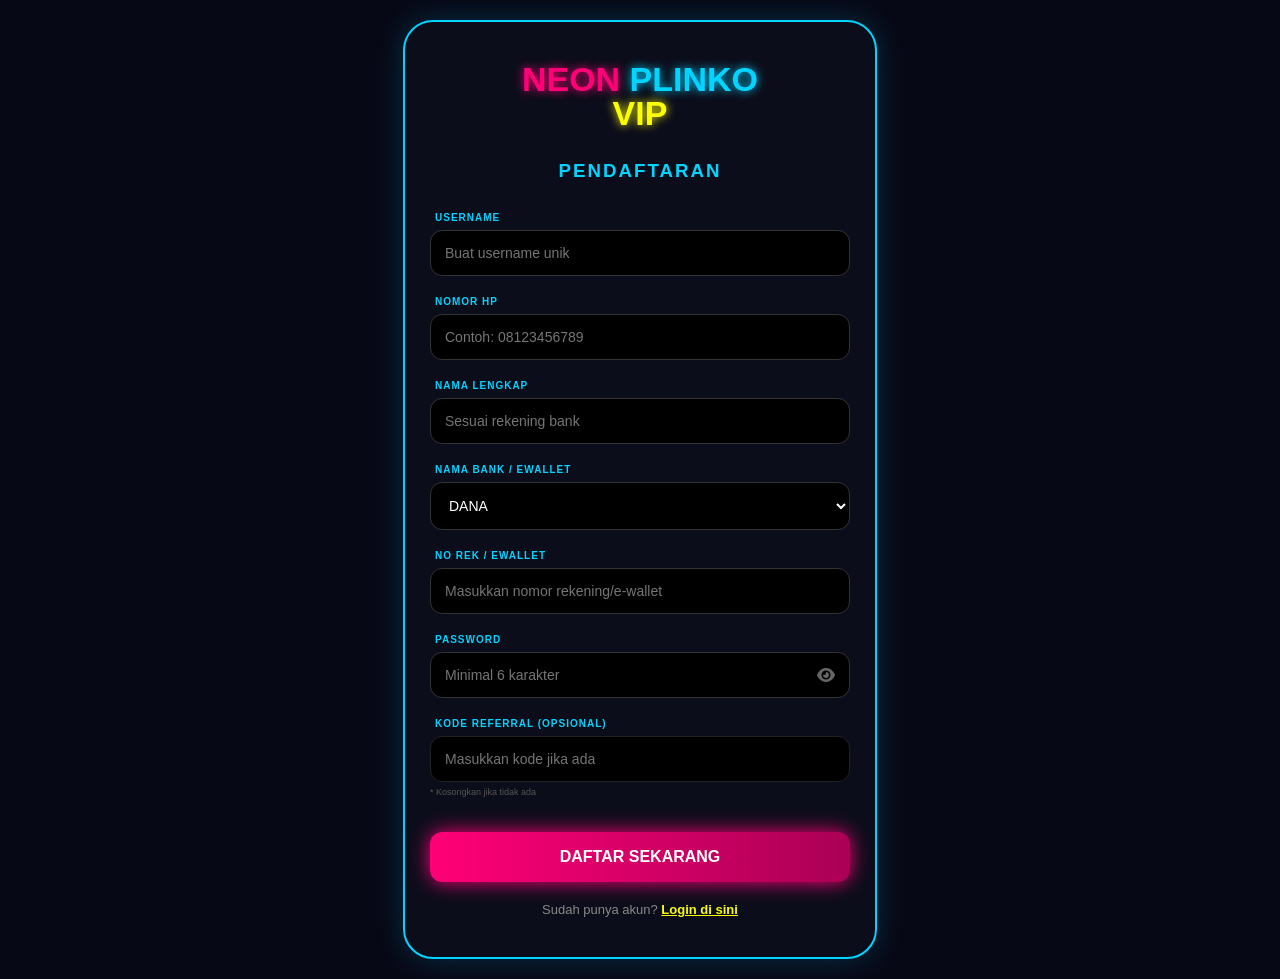
<file: profil.html>
<!DOCTYPE html>
<html lang="id">
<head>
    <meta charset="UTF-8">
    <meta name="viewport" content="width=device-width, initial-scale=1.0, maximum-scale=1.0, user-scalable=no">
    <title>PROFIL VIP - NEON PLINKO</title>
    <link rel="stylesheet" href="https://cdnjs.cloudflare.com/ajax/libs/font-awesome/6.4.2/css/all.min.css">
    <style>
        :root { 
            --pink: #ff0077; --blue: #00d4ff; --yellow: #fbff00; --bg: #070816; 
            --neon-pink: 0 0 10px var(--pink);
            --neon-blue: 0 0 10px var(--blue);
            --neon-yellow: 0 0 10px var(--yellow);
        }
        
        body { 
            background: var(--bg); 
            color: white; 
            font-family: 'Segoe UI', Roboto, Helvetica, Arial, sans-serif; 
            margin: 0; 
            padding: 20px;
            display: flex;
            flex-direction: column;
            align-items: center;
            height: 100vh;
        }

        .container { width: 100%; max-width: 400px; }

        .btn-back {
            display: inline-block;
            margin-bottom: 20px;
            color: var(--blue);
            text-decoration: none;
            font-weight: bold;
            font-size: 13px;
            text-transform: uppercase;
        }

        .user-header { display: flex; align-items: center; gap: 15px; margin-bottom: 25px; }
        .user-header i { font-size: 50px; color: var(--pink); text-shadow: var(--neon-pink); }
        .user-header div h3 { margin: 0; color: var(--blue); text-shadow: var(--neon-blue); text-transform: uppercase; }
        .user-header div p { margin: 0; font-size: 12px; color: var(--yellow); text-shadow: var(--neon-yellow); font-weight: bold; }

        .saldo-card {
            background: linear-gradient(135deg, #0d0f26, #1a1d40);
            border: 2px solid var(--blue);
            border-radius: 20px;
            padding: 25px 20px;
            text-align: center;
            box-shadow: var(--neon-blue);
            margin-bottom: 25px;
        }
        .saldo-card p { margin: 0; font-size: 13px; font-weight: 900; color: var(--yellow); text-transform: uppercase; }
        .saldo-card h2 { margin: 10px 0 0 0; font-size: 32px; color: white; text-shadow: 0 0 15px var(--blue); font-weight: 900; }

        .menu-container { display: flex; flex-direction: column; gap: 12px; }
        .info-row {
            background: rgba(255, 255, 255, 0.03);
            padding: 15px;
            border-radius: 12px;
            display: flex;
            justify-content: space-between;
            align-items: center;
            border: 1px solid #222;
        }
        .info-row span:first-child { color: #888; font-size: 11px; font-weight: bold; text-transform: uppercase; }
        .info-row span:last-child { color: var(--blue); font-size: 13px; font-weight: bold; }

        .btn-action {
            display: flex; align-items: center; justify-content: center; gap: 10px;
            padding: 16px; border-radius: 50px; text-decoration: none;
            font-weight: 900; font-size: 14px; text-transform: uppercase;
            border: none; margin-top: 10px; cursor: pointer;
        }
        .btn-game { background: rgba(0, 212, 255, 0.1); color: var(--blue); border: 1px solid var(--blue); box-shadow: var(--neon-blue); margin-top: 25px; }
        .btn-logout { background: rgba(255, 0, 119, 0.1); color: var(--pink); border: 1px solid var(--pink); box-shadow: var(--neon-pink); }

        #neon-overlay { 
            position: fixed; top: 0; left: 0; width: 100%; height: 100%; 
            background: rgba(0,0,0,0.85); backdrop-filter: blur(5px); 
            display: none; justify-content: center; align-items: center; z-index: 9999; 
        }
        .neon-modal { 
            background: #0d0f26; border: 2px solid var(--pink); border-radius: 20px; 
            padding: 25px; width: 80%; max-width: 300px; text-align: center; box-shadow: 0 0 30px var(--pink); 
        }
        .modal-btn { padding: 10px; border-radius: 10px; border: none; font-weight: 900; cursor: pointer; flex: 1; }
        .btn-confirm { background: var(--pink); color: white; }
        .btn-cancel { background: #333; color: white; }
    </style>
</head>
<body>

    <div id="neon-overlay">
        <div class="neon-modal">
            <h2 style="color:var(--pink); text-shadow:var(--neon-pink);">LOGOUT</h2>
            <p style="color:var(--blue);">Yakin ingin keluar akun?</p>
            <div style="display:flex; gap:10px; margin-top:20px;">
                <button class="modal-btn btn-cancel" onclick="closeModal()">BATAL</button>
                <button class="modal-btn btn-confirm" onclick="confirmLogout()">KELUAR</button>
            </div>
        </div>
    </div>

    <div class="container">
        <a href="game.html" class="btn-back"><i class="fa-solid fa-chevron-left"></i> Kembali</a>

        <div class="user-header">
            <i class="fa-solid fa-circle-user"></i>
            <div>
                <h3 id="profile-username">---</h3>
                <p id="profile-tier">MEMUAT...</p>
            </div>
        </div>

        <div class="saldo-card">
            <p>SALDO UTAMA VIP</p>
            <h2 id="display-saldo">IDR 0</h2>
        </div>

        <div class="menu-container">
            <div class="info-row"><span>NAMA LENGKAP</span><span id="profile-fullname">---</span></div>
            <div class="info-row"><span>BANK / E-WALLET</span><span id="profile-bank">---</span></div>
            <div class="info-row"><span>NOMOR REKENING</span><span id="profile-rek">---</span></div>

            <a href="game.html" class="btn-action btn-game"><i class="fa-solid fa-gamepad"></i> KEMBALI BERMAIN</a>
            <button class="btn-action btn-logout" onclick="showLogoutModal()"><i class="fa-solid fa-right-from-bracket"></i> LOGOUT</button>
        </div>
    </div>

    <script>
        const SCRIPT_URL = "https://script.google.com/macros/s/AKfycbwqQWXIJuVnkIxLvdu3kYiiRDVh7eyrsy-KU6rG1qtQClgfAzmMoclv2ULFZ_hRdE_qUg/exec";

        function showLogoutModal() { document.getElementById('neon-overlay').style.display = 'flex'; }
        function closeModal() { document.getElementById('neon-overlay').style.display = 'none'; }
        function confirmLogout() { localStorage.clear(); window.location.href = 'index.html'; }

        async function syncProfile() {
            const user = localStorage.getItem('user_session');
            if (!user) { window.location.href = 'index.html'; return; }

            // Set Username Langsung
            document.getElementById('profile-username').innerText = user.toUpperCase();
            
            // Ambil Saldo Lokal Sambil Menunggu Server
            const localSaldo = parseInt(localStorage.getItem('saldo') || 0);
            document.getElementById('display-saldo').innerText = "IDR " + localSaldo.toLocaleString('id-ID');

            try {
                const response = await fetch(SCRIPT_URL, {
                    method: 'POST',
                    body: JSON.stringify({ action: 'getUserData', username: user })
                });

                const data = await response.json();
                console.log("Data Server:", data); // Debugging di Console

                if (data) {
                    // Update Saldo (Prioritas Data Server Terbaru)
                    const serverSaldo = parseInt(data.saldo || data.Saldo || 0);
                    document.getElementById('display-saldo').innerText = "IDR " + serverSaldo.toLocaleString('id-ID');
                    localStorage.setItem('saldo', serverSaldo);

                    // Update Tier
                    document.getElementById('profile-tier').innerText = (data.tier || data.Tier || "VIP PLAYER").toUpperCase();
                    
                    // Update Data Pendaftaran (Mendukung Case Sensitive)
                    document.getElementById('profile-fullname').innerText = (data.fullname || data.nama || data.Nama || "DATA TIDAK ADA").toUpperCase();
                    document.getElementById('profile-bank').innerText = (data.bank || data.Bank || "-").toUpperCase();
                    document.getElementById('profile-rek').innerText = data.rekening || data.Rekening || data.norek || "-";
                }
            } catch (err) {
                console.error("Gagal ambil data:", err);
                document.getElementById('profile-tier').innerText = "OFFLINE MODE";
            }
        }

        window.onload = syncProfile;
    </script>
</body>
</html>
</file>
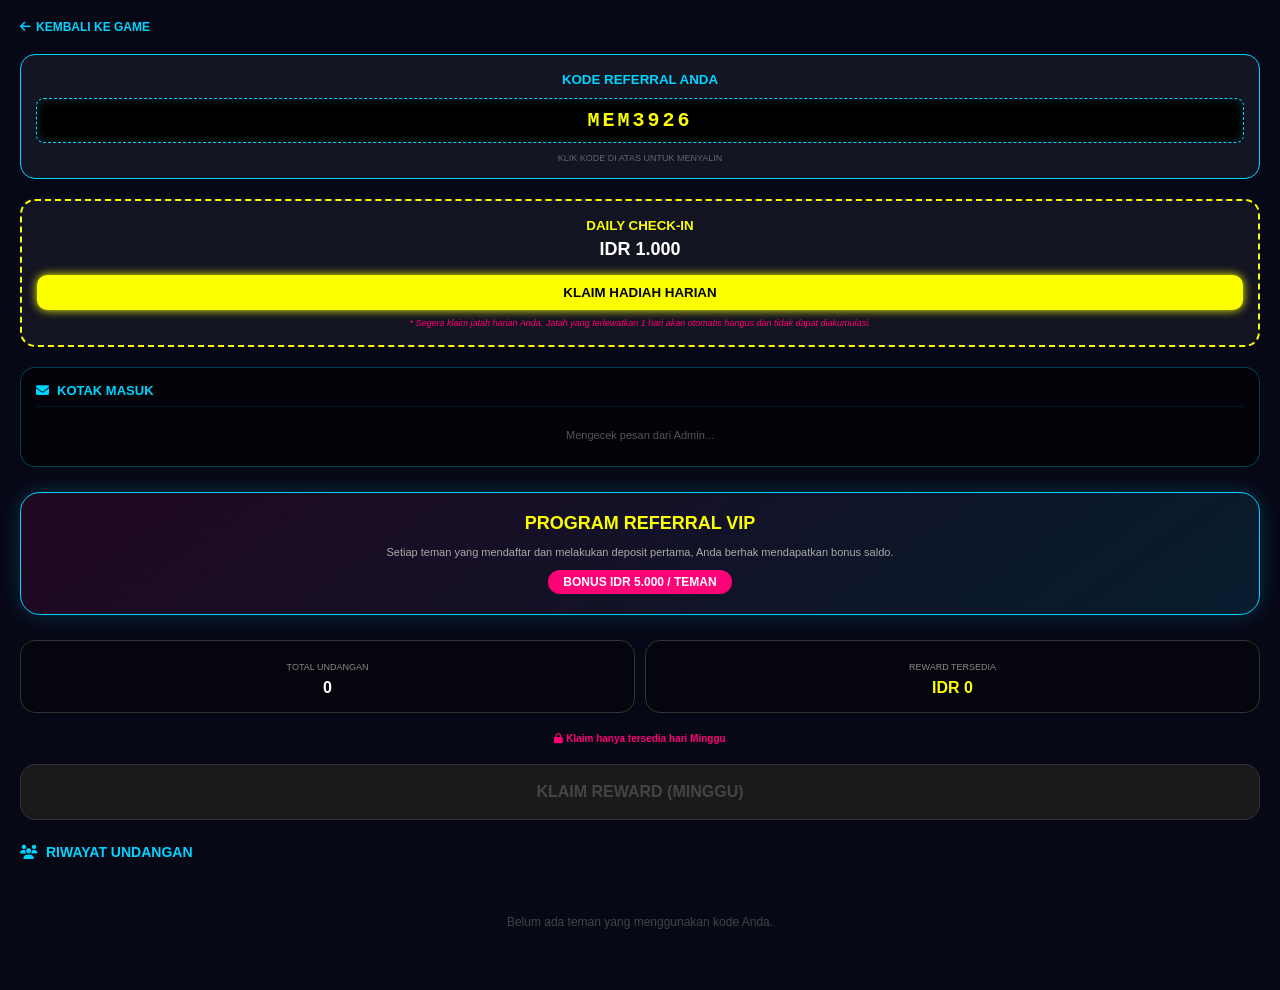
<file: reward.html>
<!DOCTYPE html>
<html lang="id">
<head>
    <meta charset="UTF-8">
    <meta name="viewport" content="width=device-width, initial-scale=1.0, maximum-scale=1.0, user-scalable=no">
    <title>REWARD REFERRAL - NEON PLINKO</title>
    <link rel="stylesheet" href="https://cdnjs.cloudflare.com/ajax/libs/font-awesome/6.4.2/css/all.min.css">
    <style>
        :root { --pink: #ff0077; --blue: #00d4ff; --yellow: #fbff00; --bg: #070816; }
        body { background: var(--bg); color: white; font-family: sans-serif; margin: 0; padding: 20px; }
        
        .btn-back { color: var(--blue); text-decoration: none; font-weight: 900; font-size: 12px; display: flex; align-items: center; gap: 5px; margin-bottom: 20px; text-transform: uppercase; }

        /* HEADER BOX */
        .reward-header { 
            background: linear-gradient(145deg, rgba(255,0,119,0.1), rgba(0,212,255,0.1));
            border: 1px solid var(--blue); border-radius: 20px; padding: 20px; text-align: center; margin-bottom: 25px;
            box-shadow: 0 0 20px rgba(0,212,255,0.2);
        }
        .reward-header h2 { color: var(--yellow); margin: 0; font-size: 18px; text-transform: uppercase; }
        .reward-header p { font-size: 11px; color: #aaa; margin: 10px 0; line-height: 1.5; }
        .bonus-tag { background: var(--pink); color: white; padding: 5px 15px; border-radius: 50px; font-weight: 900; font-size: 12px; display: inline-block; }

        /* REFERRAL CODE BOX (NEW) */
        .referral-code-container {
            background: rgba(255, 255, 255, 0.05);
            border: 1px solid var(--blue);
            border-radius: 15px;
            padding: 15px;
            text-align: center;
            margin-bottom: 20px;
        }
        .code-box {
            background: #000;
            border: 1px dashed var(--blue);
            color: var(--yellow);
            padding: 10px;
            font-size: 20px;
            font-family: monospace;
            font-weight: 900;
            letter-spacing: 3px;
            margin: 10px 0;
            border-radius: 8px;
            cursor: pointer;
            box-shadow: inset 0 0 10px rgba(0, 212, 255, 0.2);
        }
        .copy-hint { font-size: 9px; color: #666; text-transform: uppercase; }

        /* DAILY REWARD SECTION */
        .daily-reward-card {
            background: rgba(255, 255, 255, 0.05); border: 2px dashed var(--yellow);
            border-radius: 15px; padding: 15px; text-align: center; margin-bottom: 20px;
        }
        .daily-warning { font-size: 9px; color: var(--pink); margin-top: 8px; font-style: italic; line-height: 1.3; }
        .btn-daily {
            background: var(--yellow); color: black; border: none; padding: 10px 20px;
            border-radius: 10px; font-weight: 900; cursor: pointer; width: 100%; margin-top: 10px;
            box-shadow: 0 0 10px var(--yellow);
        }
        .btn-daily:disabled { background: #333; color: #666; cursor: not-allowed; box-shadow: none; }

        /* KOTAK MASUK SECTION */
        .admin-inbox { 
            margin-bottom: 25px; 
            border: 1px solid rgba(0, 212, 255, 0.3); 
            border-radius: 15px; 
            padding: 15px; 
            background: rgba(0, 0, 0, 0.6);
        }
        .inbox-title { 
            font-size: 13px; color: var(--blue); font-weight: 900; margin-bottom: 12px; 
            text-transform: uppercase; display: flex; align-items: center; gap: 8px;
            border-bottom: 1px solid rgba(0, 212, 255, 0.1); padding-bottom: 8px;
        }
        .msg-card {
            background: rgba(255, 255, 255, 0.03); border: 1px solid #222; padding: 12px; border-radius: 10px; margin-bottom: 10px;
            box-shadow: inset 0 0 10px rgba(0,0,0,0.5);
        }
        .msg-text { font-size: 11px; margin-bottom: 10px; color: #ddd; line-height: 1.4; }
        .btn-claim-gift { 
            background: linear-gradient(to right, var(--blue), #0088ff); color: white; border: none; 
            padding: 7px 15px; border-radius: 6px; font-size: 11px; font-weight: 900; cursor: pointer; 
            width: 100%; box-shadow: 0 4px 10px rgba(0, 212, 255, 0.3);
        }

        /* STATS */
        .stat-grid { display: grid; grid-template-columns: 1fr 1fr; gap: 10px; margin-bottom: 20px; }
        .stat-card { background: rgba(0,0,0,0.4); border: 1px solid #333; padding: 15px; border-radius: 15px; text-align: center; }
        .stat-card small { font-size: 9px; color: #888; text-transform: uppercase; }
        .stat-card div { font-size: 16px; font-weight: 900; margin-top: 5px; }

        /* KLAIM BUTTON */
        .btn-claim { 
            width: 100%; padding: 18px; border-radius: 15px; border: none; font-weight: 900; font-size: 16px; 
            text-transform: uppercase; cursor: pointer; transition: 0.3s; margin-bottom: 10px;
        }
        .btn-active { background: var(--yellow); color: black; box-shadow: 0 0 20px var(--yellow); }
        .btn-locked { background: #1a1a1a; color: #444; cursor: not-allowed; border: 1px solid #333; }

        .day-info { font-size: 10px; text-align: center; margin-bottom: 20px; font-weight: bold; }

        /* HISTORY LIST */
        .history-section h3 { font-size: 14px; color: var(--blue); margin-bottom: 15px; display: flex; align-items: center; gap: 8px; }
        .referral-item { 
            background: rgba(255,255,255,0.03); border: 1px solid #222; padding: 12px 15px; border-radius: 12px;
            display: flex; justify-content: space-between; align-items: center; margin-bottom: 10px;
        }
        .user-info b { font-size: 14px; display: block; color: #fff; }
        .user-info small { font-size: 9px; color: #555; }
        .status-badge { font-size: 9px; font-weight: 900; padding: 5px 10px; border-radius: 50px; text-transform: uppercase; }
        
        .status-aktif { background: rgba(0, 255, 136, 0.1); color: #00ff88; border: 1px solid #00ff88; }
        .status-belum { background: rgba(255, 255, 255, 0.05); color: #777; border: 1px solid #444; }

        #empty-state { text-align: center; padding: 40px 0; color: #444; font-size: 12px; }

        /* LOADING */
        #loading-overlay {
            position: fixed; top: 0; left: 0; width: 100%; height: 100%;
            background: rgba(0,0,0,0.8); display: none; flex-direction: column;
            justify-content: center; align-items: center; z-index: 2000000;
        }

        #neon-modal-overlay {
            position: fixed; top: 0; left: 0; width: 100%; height: 100%;
            background: rgba(0,0,0,0.85); backdrop-filter: blur(8px);
            display: none; justify-content: center; align-items: center; z-index: 10000;
        }
        .neon-modal {
            background: #0d0f26; border: 2px solid var(--pink); border-radius: 25px;
            padding: 30px; text-align: center; width: 85%; max-width: 320px;
            box-shadow: 0 0 40px var(--pink), inset 0 0 15px rgba(255, 0, 119, 0.2);
            animation: zoomModal 0.3s cubic-bezier(0.175, 0.885, 0.32, 1.275);
        }
        @keyframes zoomModal { from { transform: scale(0.5); opacity: 0; } to { transform: scale(1); opacity: 1; } }
        .neon-modal h2 { color: var(--pink); text-shadow: 0 0 10px var(--pink); margin-top: 0; letter-spacing: 2px; text-transform: uppercase; }
        .neon-modal p { color: #fff; line-height: 1.5; margin-bottom: 25px; font-size: 15px; font-weight: 600; }
        .neon-modal-btn {
            background: linear-gradient(90deg, var(--blue), #0088ff); border: none;
            padding: 12px 0; width: 100%; border-radius: 50px; color: #000;
            font-weight: 900; cursor: pointer; box-shadow: 0 0 15px var(--blue);
            text-transform: uppercase;
        }
    </style>
</head>
<body>

    <div id="loading-overlay">
        <div style="width:40px; height:40px; border:4px solid var(--blue); border-top-color:transparent; border-radius:50%; animation:spin 1s linear infinite;"></div>
        <p style="color:var(--blue); font-size:10px; margin-top:10px;">SYNCING CLOUD...</p>
    </div>

    <div id="neon-modal-overlay">
        <div class="neon-modal">
            <h2 id="modal-title" data-i18n="modal-title-info">INFO</h2>
            <p id="modal-msg">Pesan sistem di sini.</p>
            <button class="neon-modal-btn" onclick="closeNeonModal()" data-i18n="btn-understand">MENGERTI</button>
        </div>
    </div>

    <a href="game.html" class="btn-back"><i class="fa-solid fa-arrow-left"></i> <span data-i18n="btn-back">KEMBALI KE GAME</span></a>

    <div class="referral-code-container">
        <small style="color: var(--blue); font-weight: 900;" data-i18n="label-your-code">KODE REFERRAL ANDA</small>
        <div class="code-box" id="my-referral-code" onclick="copyReferralCode()">
            MEMUAT...
        </div>
        <div class="copy-hint" data-i18n="hint-copy">Klik kode di atas untuk menyalin</div>
    </div>

    <div class="daily-reward-card">
        <small style="color: var(--yellow); font-weight: 900;" data-i18n="label-daily">DAILY CHECK-IN</small>
        <div style="font-size: 18px; font-weight: 900; margin: 5px 0;">IDR 1.000</div>
        <button id="btn-daily" class="btn-daily" onclick="claimDailyReward()" data-i18n="btn-claim-daily">KLAIM HADIAH HARIAN</button>
        <div class="daily-warning" data-i18n="daily-warning">
            * Segera klaim jatah harian Anda. Jatah yang terlewatkan 1 hari akan otomatis hangus dan tidak dapat diakumulasi.
        </div>
    </div>

    <div class="admin-inbox">
        <div class="inbox-title"><i class="fa-solid fa-envelope"></i> <span data-i18n="label-inbox">KOTAK MASUK</span></div>
        <div id="inbox-list">
            <div style="font-size:11px; color:#555; text-align:center; padding:10px;">Mengecek pesan dari Admin...</div>
        </div>
    </div>

    <div class="reward-header">
        <h2 data-i18n="referral-title">PROGRAM REFERRAL VIP</h2>
        <p data-i18n="referral-desc">Setiap teman yang mendaftar dan melakukan deposit pertama, Anda berhak mendapatkan bonus saldo.</p>
        <div class="bonus-tag" data-i18n="bonus-tag">BONUS IDR 5.000 / TEMAN</div>
    </div>

    <div class="stat-grid">
        <div class="stat-card">
            <small data-i18n="total-invite">Total Undangan</small>
            <div id="total-invite">0</div>
        </div>
        <div class="stat-card">
            <small data-i18n="reward-available">Reward Tersedia</small>
            <div id="total-reward" style="color: var(--yellow);">IDR 0</div>
        </div>
    </div>

    <div id="day-warning" class="day-info" style="color: var(--pink);">
        <i class="fa-solid fa-lock"></i> <span data-i18n="sunday-only">Klaim hanya tersedia hari Minggu</span>
    </div>
    
    <button id="btn-klaim-reward" class="btn-claim btn-locked" data-i18n="btn-claim-sunday">
        KLAIM REWARD (MINGGU)
    </button>

    <div class="history-section">
        <h3><i class="fa-solid fa-users"></i> <span data-i18n="invite-history">RIWAYAT UNDANGAN</span></h3>
        <div id="referral-list">
            </div>
    </div>

    <script src="global.js"></script>
    <script>
        // --- FUNGSI TAMBAHAN ADMIN (CHECK INBOX) ---
        async function checkInbox() {
            const user = localStorage.getItem('user_session');
            const res = await fetchCloud({ action: "getInbox", username: user });
            
            if (res && res.length > 0) {
                res.forEach(msg => {
                    if (msg.status === "UNCLAIMED") {
                        // Menggunakan showNeonAlert yang ada di global.js
                        if(typeof showNeonAlert === 'function') {
                            showNeonAlert(`Pesan: ${msg.pesan}\nHadiah: IDR ${msg.hadiah}`, "KOTAK MASUK");
                        } else {
                            showNeonModal(`Pesan: ${msg.pesan}\nHadiah: IDR ${msg.hadiah}`, "KOTAK MASUK");
                        }

                        // Logika Klaim: Tambah saldo & tandai sudah diklaim
                        if (parseInt(msg.hadiah) > 0) {
                            if(typeof updateSaldo === 'function') {
                                updateSaldo(parseInt(msg.hadiah));
                            } else {
                                let saldo = parseInt(localStorage.getItem('saldo_permainan')) || 0;
                                localStorage.setItem('saldo_permainan', saldo + parseInt(msg.hadiah));
                            }
                            fetchCloud({ action: "claimInbox", id: msg.id });
                        }
                    }
                });
            }
        }

        // --- LOGIKA KODE REFERRAL UNIK ---
        function generateMyCode() {
            const username = localStorage.getItem('user_session') || "MEMBER";
            let myCode = localStorage.getItem('unique_referral_code');
            
            if (!myCode) {
                const cleanUser = username.substring(0, 3).toUpperCase().replace(/\s/g, 'X');
                const randomNum = Math.floor(1000 + Math.random() * 9000);
                myCode = cleanUser + randomNum;
                localStorage.setItem('unique_referral_code', myCode);
            }
            document.getElementById('my-referral-code').innerText = myCode;
        }

        function copyReferralCode() {
            const code = document.getElementById('my-referral-code').innerText;
            const lang = localStorage.getItem('appLang') || 'id';
            const msg = lang === 'id' ? `Kode Referral ${code} berhasil disalin!` : `Referral Code ${code} copied successfully!`;
            const title = lang === 'id' ? "BERHASIL" : "SUCCESS";

            navigator.clipboard.writeText(code).then(() => {
                showNeonModal(msg, title);
            }).catch(() => {
                alert("Referral: " + code);
            });
        }

        // --- CUSTOM MODAL ENGINE ---
        function showNeonModal(msg, title = "INFO") {
            document.getElementById('modal-title').innerText = title;
            document.getElementById('modal-msg').innerText = msg;
            document.getElementById('neon-modal-overlay').style.display = 'flex';
        }

        function closeNeonModal() {
            document.getElementById('neon-modal-overlay').style.display = 'none';
        }

        // --- LOGIKA REWARD HARIAN (SYNC CLOUD) ---
        async function claimDailyReward() {
            const username = localStorage.getItem('user_session');
            const today = new Date().toDateString();
            const lang = localStorage.getItem('appLang') || 'id';

            document.getElementById('loading-overlay').style.display = 'flex';

            const result = await fetchCloud({
                action: "deposit", 
                username: username,
                amount: 1000,
                method: "DAILY CHECK-IN",
                date: new Date().toLocaleString('id-ID')
            });

            document.getElementById('loading-overlay').style.display = 'none';

            if (result === "SUCCESS") {
                let saldoSekarang = parseInt(localStorage.getItem('saldo_permainan')) || 0;
                localStorage.setItem('saldo_permainan', saldoSekarang + 1000);
                localStorage.setItem('last_daily_claim', today);
                
                const msg = lang === 'id' ? "Selamat! Hadiah check-in IDR 1.000 telah ditambahkan ke saldo Anda." : "Congratulations! IDR 1,000 check-in reward has been added to your balance.";
                showNeonModal(msg, lang === 'id' ? "KLAIM BERHASIL" : "CLAIM SUCCESS");
                setTimeout(() => { location.reload(); }, 2000);
            } else {
                showNeonModal("Gagal klaim, periksa koneksi internet.", "ERROR");
            }
        }

        function checkDailyStatus() {
            const lastClaim = localStorage.getItem('last_daily_claim');
            const today = new Date().toDateString();
            const btn = document.getElementById('btn-daily');
            const lang = localStorage.getItem('appLang') || 'id';

            if (lastClaim === today) {
                btn.disabled = true;
                btn.innerText = lang === 'id' ? "SUDAH DIKLAIM HARI INI" : "ALREADY CLAIMED TODAY";
            }
        }

        // --- LOGIKA KOTAK MASUK (SYNC CLOUD) ---
        async function syncInbox() {
            const user = localStorage.getItem('user_session');
            const list = document.getElementById('inbox-list');
            const lang = localStorage.getItem('appLang') || 'id';

            const messages = await fetchCloud({ action: "get_inbox", username: user });

            if (messages && messages.length > 0) {
                list.innerHTML = "";
                messages.forEach((msg, index) => {
                    const btnText = lang === 'id' ? `AMBIL IDR ${msg.nominal.toLocaleString()}` : `TAKE IDR ${msg.nominal.toLocaleString()}`;
                    const giftTitle = lang === 'id' ? "HADIAH ADMIN" : "ADMIN GIFT";
                    list.innerHTML += `
                        <div class="msg-card">
                            <div class="msg-text">
                                <i class="fa-solid fa-gift" style="color:var(--yellow)"></i> <b>${giftTitle}</b><br>
                                ${msg.pesan}
                            </div>
                            <button class="btn-claim-gift" onclick="claimAdminGiftCloud('${msg.id}', ${msg.nominal})">
                                ${btnText}
                            </button>
                        </div>
                    `;
                });
            } else {
                const noMsg = lang === 'id' ? "Tidak ada pesan atau hadiah baru." : "No new messages or rewards.";
                list.innerHTML = `<div style="font-size:11px; color:#555; text-align:center; padding:10px;">${noMsg}</div>`;
            }
        }

        async function claimAdminGiftCloud(giftId, amount) {
            const user = localStorage.getItem('user_session');
            const lang = localStorage.getItem('appLang') || 'id';
            
            document.getElementById('loading-overlay').style.display = 'flex';

            const result = await fetchCloud({
                action: "claim_reward",
                username: user,
                reward_id: giftId
            });

            document.getElementById('loading-overlay').style.display = 'none';

            if (result === "SUCCESS") {
                let saldo = parseInt(localStorage.getItem('saldo_permainan')) || 0;
                localStorage.setItem('saldo_permainan', saldo + amount);
                
                const msgSuccess = lang === 'id' ? "Hadiah IDR " + amount.toLocaleString() + " diterima!" : "Gift IDR " + amount.toLocaleString() + " received!";
                showNeonModal(msgSuccess, "SUCCESS");
                setTimeout(() => { location.reload(); }, 2000);
            } else {
                showNeonModal("Gagal klaim hadiah.", "FAILED");
            }
        }

        // --- LOGIKA REFERRAL ---
        function renderRewardPage() {
            generateMyCode(); 
            checkDailyStatus();
            syncInbox(); 
            checkInbox(); // Tambahan: Cek pesan klaim dari admin

            const listContainer = document.getElementById('referral-list');
            const btnKlaim = document.getElementById('btn-klaim-reward');
            const dayWarning = document.getElementById('day-warning');
            const lang = localStorage.getItem('appLang') || 'id';
            
            const databaseRef = JSON.parse(localStorage.getItem('referral_database')) || [];
            const d = new Date();
            const isSunday = d.getDay() === 0;

            if (isSunday) {
                btnKlaim.classList.remove('btn-locked');
                btnKlaim.classList.add('btn-active');
                btnKlaim.innerText = lang === 'id' ? "KLAIM REWARD SEKARANG" : "CLAIM REWARD NOW";
                btnKlaim.onclick = function() { kirimDataKeAdmin(databaseRef); };
                
                const unlockText = lang === 'id' ? "HARI MINGGU: Gerbang klaim terbuka!" : "SUNDAY: Claim gate is open!";
                dayWarning.innerHTML = `<i class="fa-solid fa-unlock"></i> ${unlockText}`;
                dayWarning.style.color = "#00ff88";
            }

            if (databaseRef.length === 0) {
                const emptyMsg = lang === 'id' ? "Belum ada teman yang menggunakan kode Anda." : "No friends have used your code yet.";
                listContainer.innerHTML = `<div id="empty-state">${emptyMsg}</div>`;
                return;
            }

            let totalAktif = 0;
            listContainer.innerHTML = "";

            databaseRef.forEach(user => {
                const isAktif = user.hasDeposited === true;
                if (isAktif) totalAktif++;

                const statusText = isAktif ? (lang === 'id' ? 'AKTIF' : 'ACTIVE') : (lang === 'id' ? 'BELUM AKTIF' : 'INACTIVE');

                listContainer.innerHTML += `
                    <div class="referral-item">
                        <div class="user-info">
                            <b>${user.invitedUser}</b>
                            <small>Join: ${user.date}</small>
                        </div>
                        <span class="status-badge ${isAktif ? 'status-aktif' : 'status-belum'}">
                            ${statusText}
                        </span>
                    </div>
                `;
            });

            document.getElementById('total-invite').innerText = databaseRef.length;
            document.getElementById('total-reward').innerText = "IDR " + (totalAktif * 5000).toLocaleString();
        }

        function kirimDataKeAdmin(data) {
            const lang = localStorage.getItem('appLang') || 'id';
            const userSekarang = localStorage.getItem('user_session') || "MEMBER_VIP";
            const myCode = localStorage.getItem('unique_referral_code') || "NONE";
            const aktifOnly = data.filter(u => u.hasDeposited === true);
            
            if (aktifOnly.length === 0) {
                const rejectMsg = lang === 'id' ? "Anda belum memiliki undangan yang berstatus AKTIF (sudah deposit)." : "You don't have any ACTIVE invited users (already deposited) yet.";
                const rejectTitle = lang === 'id' ? "KLAIM DITOLAK" : "CLAIM REJECTED";
                showNeonModal(rejectMsg, rejectTitle);
                return;
            }

            const totalBonus = aktifOnly.length * 5000;
            const detailTeman = aktifOnly.map(u => u.invitedUser).join(", ");
            const pesan = `HALO ADMIN NEON PLINKO\nSAYA INGIN KLAIM REWARD REFERRAL\nUsername: ${userSekarang}\nKode Referral: ${myCode}\nBonus: IDR ${totalBonus.toLocaleString()}\nUser: ${detailTeman}`;
            const linkWA = `https://wa.me/6289510249551?text=${encodeURIComponent(pesan)}`;
            window.open(linkWA, '_blank');
        }

        window.onload = () => {
            if(typeof applyLanguage === 'function') applyLanguage();
            renderRewardPage();
        };
    </script>
    <style>
        @keyframes spin { 0% { transform: rotate(0deg); } 100% { transform: rotate(360deg); } }
    </style>
</body>
</html>
</file>
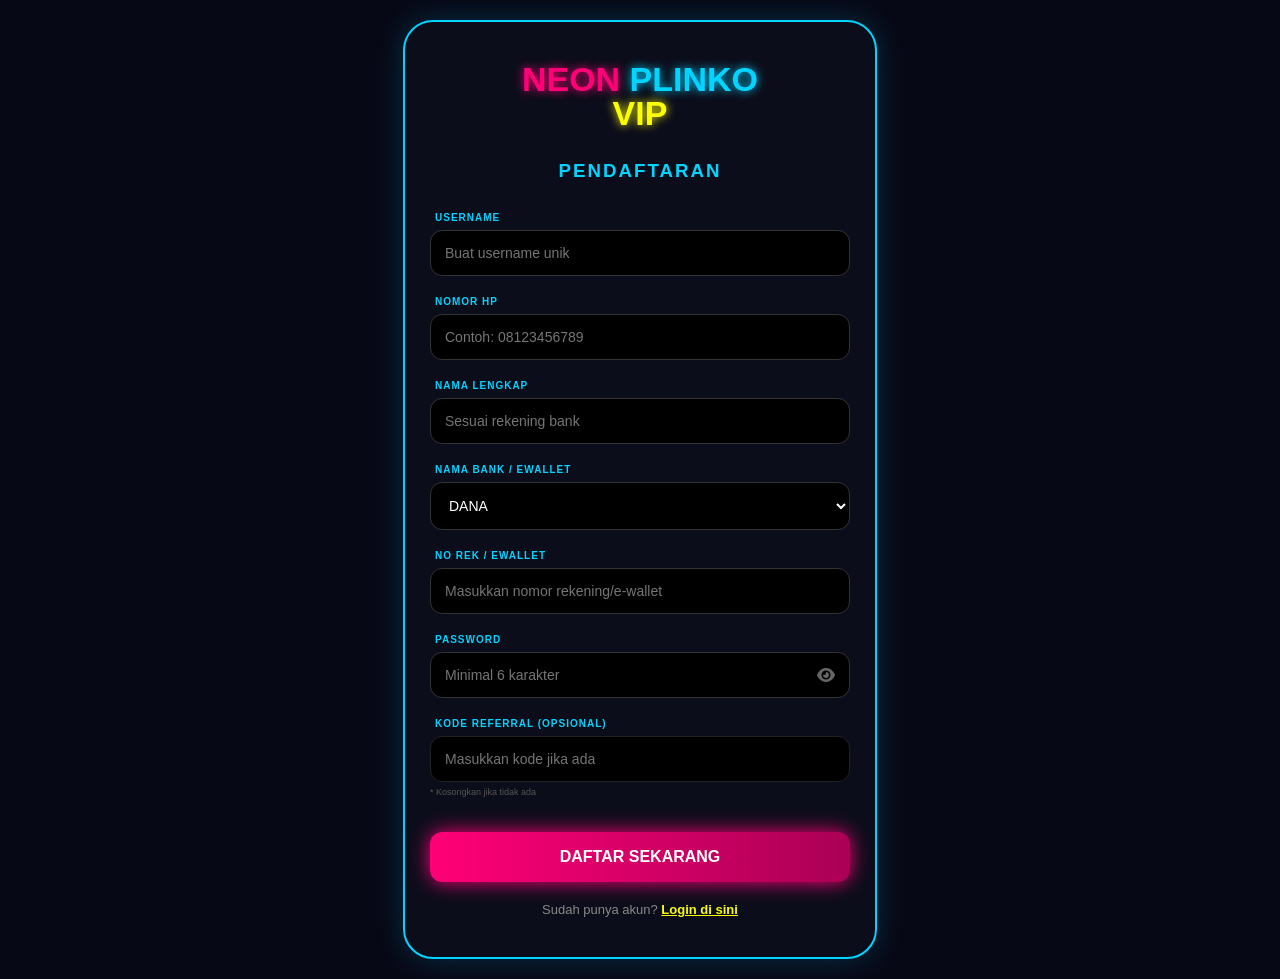
<file: withdraw.html>
<!DOCTYPE html>
<html lang="id">
<head>
    <meta charset="UTF-8">
    <meta name="viewport" content="width=device-width, initial-scale=1.0, maximum-scale=1.0, user-scalable=no">
    <title>WITHDRAW VIP - NEON</title>
    <link rel="stylesheet" href="https://cdnjs.cloudflare.com/ajax/libs/font-awesome/6.0.0/css/all.min.css">
    <style>
        :root { --pink: #ff0077; --blue: #00d4ff; --yellow: #fbff00; --bg: #070816; }
        body { background: var(--bg); color: white; font-family: 'Segoe UI', sans-serif; text-align: center; padding: 20px; margin: 0; }
        
        .card { 
            background: rgba(255,255,255,0.03); 
            border: 2px solid var(--pink); 
            border-radius: 25px; 
            padding: 25px; 
            max-width: 400px; 
            margin: auto; 
            box-shadow: 0 0 20px rgba(255, 0, 119, 0.2);
            backdrop-filter: blur(10px);
        }

        .wd-balance {
            background: #000;
            border: 1px solid var(--blue);
            border-radius: 15px;
            padding: 15px;
            margin-bottom: 20px;
            box-shadow: inset 0 0 10px rgba(0, 212, 255, 0.2);
        }
        .wd-balance p { 
            font-size: 10px; 
            color: var(--blue); 
            font-weight: 900; 
            text-transform: uppercase; 
            letter-spacing: 2px; 
            margin: 0;
        }
        .wd-balance h2 { 
            font-size: 26px; 
            color: #fff; 
            font-weight: 900; 
            text-shadow: 0 0 8px var(--blue); 
            margin: 5px 0 0 0; 
        }
        
        .form-group { text-align: left; margin-bottom: 15px; }
        .form-group label { font-size: 9px; color: var(--blue); font-weight: 900; margin-left: 5px; text-transform: uppercase; }
        
        input { 
            width: 100%; 
            padding: 14px; 
            border-radius: 12px; 
            border: 1px solid #333; 
            background: #000 !important; 
            color: white !important; 
            margin-top: 5px; 
            box-sizing: border-box; 
            outline: none; 
            font-size: 14px;
        }
        input:focus { border-color: var(--pink); box-shadow: 0 0 10px rgba(255, 0, 119, 0.2); }
        input[readonly] { background: #0a0a0a !important; color: var(--yellow) !important; border-color: #222; cursor: not-allowed; }
        
        .btn-wd { 
            width: 100%; 
            padding: 166px; 
            padding: 16px; 
            background: linear-gradient(90deg, var(--pink), #ff4d94); 
            color: white; 
            border: none; 
            border-radius: 12px; 
            font-weight: 900; 
            margin-top: 10px; 
            cursor: pointer; 
            box-shadow: 0 0 15px var(--pink); 
            text-transform: uppercase;
            transition: 0.3s;
        }
        .btn-wd:active { transform: scale(0.98); }

        .history-section { margin-top: 30px; background: rgba(0,0,0,0.4); border-radius: 15px; padding: 15px; border: 1px solid #222;}
        .history-title { font-size: 11px; color: var(--blue); font-weight: 900; margin-bottom: 15px; text-align: left; letter-spacing: 1px;}
        .table-scroll { max-height: 200px; overflow-y: auto; }
        table { width: 100%; border-collapse: collapse; font-size: 11px; }
        th { color: #666; text-align: left; padding: 10px 5px; border-bottom: 1px solid #333; font-weight: 900; }
        td { padding: 12px 5px; border-bottom: 1px solid #111; }
        
        .status-proses { color: var(--yellow); font-weight: bold; }
        .status-berhasil { color: #00ff88; font-weight: bold; text-shadow: 0 0 5px #00ff88; }
        
        .btn-back { display: block; margin-top: 20px; padding: 12px; text-decoration: none; color: #888; font-size: 11px; font-weight: 900; border: 1px solid #222; border-radius: 10px; text-transform: uppercase;}

        #loading-overlay { position: fixed; top: 0; left: 0; width: 100%; height: 100%; background: rgba(0,0,0,0.85); display: none; flex-direction: column; justify-content: center; align-items: center; z-index: 2000000; }
        .spinner { width: 40px; height: 40px; border: 4px solid rgba(0, 212, 255, 0.1); border-top: 4px solid var(--blue); border-radius: 50%; animation: spin 1s linear infinite; }
        @keyframes spin { 0% { transform: rotate(0deg); } 100% { transform: rotate(360deg); } }
        
        #neon-modal-overlay { position: fixed; top: 0; left: 0; width: 100%; height: 100%; background: rgba(0,0,0,0.9); backdrop-filter: blur(8px); display: none; justify-content: center; align-items: center; z-index: 10000; }
        .neon-modal { background: #0d0f26; border: 2px solid var(--pink); border-radius: 25px; padding: 30px; text-align: center; width: 85%; max-width: 320px; box-shadow: 0 0 40px var(--pink); }
        .neon-modal h2 { margin-top: 0; font-weight: 900; letter-spacing: 1px; }
        .neon-modal p { color: #fff; margin: 20px 0; font-size: 14px; line-height: 1.5; }
        .neon-modal-btn { flex: 1; background: var(--blue); border: none; padding: 12px; border-radius: 10px; color: #000; font-weight: 900; cursor: pointer; text-transform: uppercase; }
        .neon-modal-btn.cancel { background: #333; color: #fff; }
    </style>
</head>
<body>

    <div id="loading-overlay">
        <div class="spinner"></div>
        <p style="margin-top: 15px; color: var(--blue); font-size: 10px; font-weight: bold; letter-spacing: 2px;">MENGHUBUNGKAN KE SERVER...</p>
    </div>

    <div id="neon-modal-overlay">
        <div class="neon-modal">
            <h2 id="modal-title" style="color: var(--pink);">INFO</h2>
            <p id="modal-msg">Pesan sistem.</p>
            <div style="display: flex; gap: 10px; margin-top: 20px;" id="modal-footer">
                <button class="neon-modal-btn" onclick="closeNeonModal()">MENGERTI</button>
            </div>
        </div>
    </div>

    <div class="card">
        <h2 style="color: var(--pink); margin-top: 0; letter-spacing: 2px;"><i class="fa-solid fa-money-bill-transfer"></i> WITHDRAW</h2>
        
        <div class="wd-balance">
            <p>SALDO SAAT INI</p>
            <h2 id="display-saldo">IDR 0</h2>
        </div>

        <div class="form-group">
            <label>NAMA SESUAI REKENING:</label>
            <input type="text" id="wd-name" readonly placeholder="Mencari Nama...">
        </div>

        <div class="form-group">
            <label>NOMOR REKENING TUJUAN:</label>
            <input type="text" id="wd-rek" readonly placeholder="Mencari Rekening...">
        </div>

        <div class="form-group">
            <label>NOMINAL PENARIKAN (IDR):</label>
            <input type="number" id="wd-amount" placeholder="Min. 50000">
            <small style="color: #666; font-size: 9px; margin-top: 5px; display: block;">*Minimal penarikan IDR 50.000</small>
        </div>

        <button class="btn-wd" onclick="konfirmasiWD()">AJUKAN PENARIKAN</button>
        
        <div class="history-section">
            <div class="history-title"><i class="fa-solid fa-clock-rotate-left"></i> RIWAYAT WD</div>
            <div class="table-scroll">
                <table>
                    <thead>
                        <tr>
                            <th>WAKTU</th>
                            <th>JUMLAH</th>
                            <th>STATUS</th>
                        </tr>
                    </thead>
                    <tbody id="wd-history-list">
                    </tbody>
                </table>
            </div>
        </div>

        <a href="game.html" class="btn-back">
            <i class="fa-solid fa-arrow-left"></i> KEMBALI KE LOBBY
        </a>
    </div>

    <script>
        // URL SCRIPT GOOGLE APPS
        const SCRIPT_URL = "https://script.google.com/macros/s/AKfycbwqQWXIJuVnkIxLvdu3kYiiRDVh7eyrsy-KU6rG1qtQClgfAzmMoclv2ULFZ_hRdE_qUg/exec";

        // FUNGSI UTAMA UNTUK MENYIAPKAN DATA HALAMAN
        async function prepareWithdrawPage() {
            const user = localStorage.getItem('user_session');
            if (!user) {
                window.location.href = 'index.html';
                return;
            }

            // Tampilan Awal Loading
            document.getElementById('wd-name').value = "Memuat data...";
            document.getElementById('wd-rek').value = "Memuat data...";

            try {
                const response = await fetch(SCRIPT_URL, {
                    method: 'POST',
                    body: JSON.stringify({
                        action: 'getUserData',
                        username: user
                    })
                });

                const data = await response.json();

                if (data.result === "SUCCESS") {
                    // Update Local Storage & Tampilan Saldo
                    localStorage.setItem('saldo', data.saldo);
                    localStorage.setItem('fullname', data.fullname);
                    localStorage.setItem('rekening', data.rekening);
                    localStorage.setItem('bank', data.bank);

                    document.getElementById('display-saldo').innerText = "IDR " + parseInt(data.saldo).toLocaleString('id-ID');
                    document.getElementById('wd-name').value = data.fullname.toUpperCase();
                    document.getElementById('wd-rek').value = data.bank ? `${data.bank.toUpperCase()} - ${data.rekening}` : data.rekening;
                }
            } catch (err) {
                console.error("Gagal koneksi data:", err);
                // Fallback ke LocalStorage
                const localSaldo = localStorage.getItem('saldo') || 0;
                const localFull = localStorage.getItem('fullname') || "BELUM TERSET";
                const localRek = localStorage.getItem('rekening') || "BELUM TERSET";
                const localBank = localStorage.getItem('bank') || "";

                document.getElementById('display-saldo').innerText = "IDR " + parseInt(localSaldo).toLocaleString('id-ID');
                document.getElementById('wd-name').value = localFull.toUpperCase();
                document.getElementById('wd-rek').value = localBank ? `${localBank.toUpperCase()} - ${localRek}` : localRek;
            }
            
            // Render riwayat setelah data profil siap
            renderHistory();
        }

        function showNeonModal(msg, title = "INFO", isConfirm = false, onConfirm = null) {
            document.getElementById('modal-title').innerText = title;
            document.getElementById('modal-msg').innerText = msg;
            const footer = document.getElementById('modal-footer');
            if (isConfirm) {
                footer.innerHTML = `
                    <button class="neon-modal-btn cancel" onclick="closeNeonModal()">BATAL</button>
                    <button class="neon-modal-btn" id="confirm-ok" style="background:var(--pink); color:#fff;">YA, TARIK</button>
                `;
                document.getElementById('confirm-ok').onclick = () => { closeNeonModal(); if(onConfirm) onConfirm(); };
            } else {
                footer.innerHTML = `<button class="neon-modal-btn" onclick="closeNeonModal()" style="background:var(--blue); color:#000;">MENGERTI</button>`;
            }
            document.getElementById('neon-modal-overlay').style.display = 'flex';
        }

        function closeNeonModal() { document.getElementById('neon-modal-overlay').style.display = 'none'; }

        function konfirmasiWD() {
            const amt = parseInt(document.getElementById('wd-amount').value);
            const saldo = parseInt(localStorage.getItem('saldo')) || 0;

            if (isNaN(amt) || amt < 50000) {
                showNeonModal("Minimal penarikan adalah IDR 50.000", "NOMINAL SALAH");
                return;
            }
            if (amt > saldo) {
                showNeonModal("Saldo tidak mencukupi!", "SALDO KURANG");
                return;
            }
            showNeonModal(`Tarik dana IDR ${amt.toLocaleString('id-ID')}?`, "KONFIRMASI", true, kirimWDKeCloud);
        }

        async function kirimWDKeCloud() {
            const amt = parseInt(document.getElementById('wd-amount').value);
            const user = localStorage.getItem('user_session');
            const full = localStorage.getItem('fullname');
            const bank = localStorage.getItem('bank');
            const rek = localStorage.getItem('rekening');

            document.getElementById('loading-overlay').style.display = 'flex';

            try {
                const response = await fetch(SCRIPT_URL, {
                    method: "POST",
                    body: JSON.stringify({
                        action: "withdraw",
                        username: user,
                        fullname: full,
                        bank: bank,
                        rekening: rek,
                        amount: amt
                    })
                });
                
                const result = await response.json();
                document.getElementById('loading-overlay').style.display = 'none';

                if (result.result === "SUCCESS") {
                    const currentSaldo = parseInt(localStorage.getItem('saldo')) || 0;
                    localStorage.setItem('saldo', currentSaldo - amt);
                    showNeonModal("Penarikan berhasil diajukan. Saldo Anda telah terpotong.", "SUKSES");
                    document.getElementById('wd-amount').value = "";
                    prepareWithdrawPage(); // Refresh data
                } else if (result.result === "INSUFFICIENT") {
                    showNeonModal("Saldo di server tidak mencukupi.", "GAGAL");
                } else {
                    showNeonModal("Gagal mengirim permintaan.", "ERROR");
                }
            } catch (e) {
                document.getElementById('loading-overlay').style.display = 'none';
                showNeonModal("Koneksi server gagal.", "KONEKSI ERROR");
            }
        }

        async function renderHistory() {
            const list = document.getElementById('wd-history-list');
            const user = localStorage.getItem('user_session');
            if(!user) return;
            try {
                const response = await fetch(SCRIPT_URL, {
                    method: 'POST',
                    body: JSON.stringify({ action: 'getHistory', username: user, type: 'withdraw' })
                });
                const data = await response.json();
                list.innerHTML = ""; 
                if (!data || data.length === 0) {
                    list.innerHTML = "<tr><td colspan='3' style='text-align:center; padding:10px;'>Belum ada riwayat.</td></tr>";
                    return;
                }
                data.forEach(item => {
                    let st = item.status === "BERHASIL" ? '<span class="status-berhasil">BERHASIL</span>' : '<span class="status-proses">PROSES</span>';
                    list.innerHTML += `<tr>
                        <td style="font-size:9px;">${item.tanggal}</td>
                        <td style="color:var(--yellow);">IDR ${parseInt(item.amount).toLocaleString('id-ID')}</td>
                        <td>${st}</td>
                    </tr>`;
                });
            } catch (e) {
                list.innerHTML = "<tr><td colspan='3'>Gagal memuat riwayat.</td></tr>";
            }
        }

        // Jalankan fungsi saat halaman dimuat
        window.onload = prepareWithdrawPage;
    </script>
</body>
</html>
</file>
